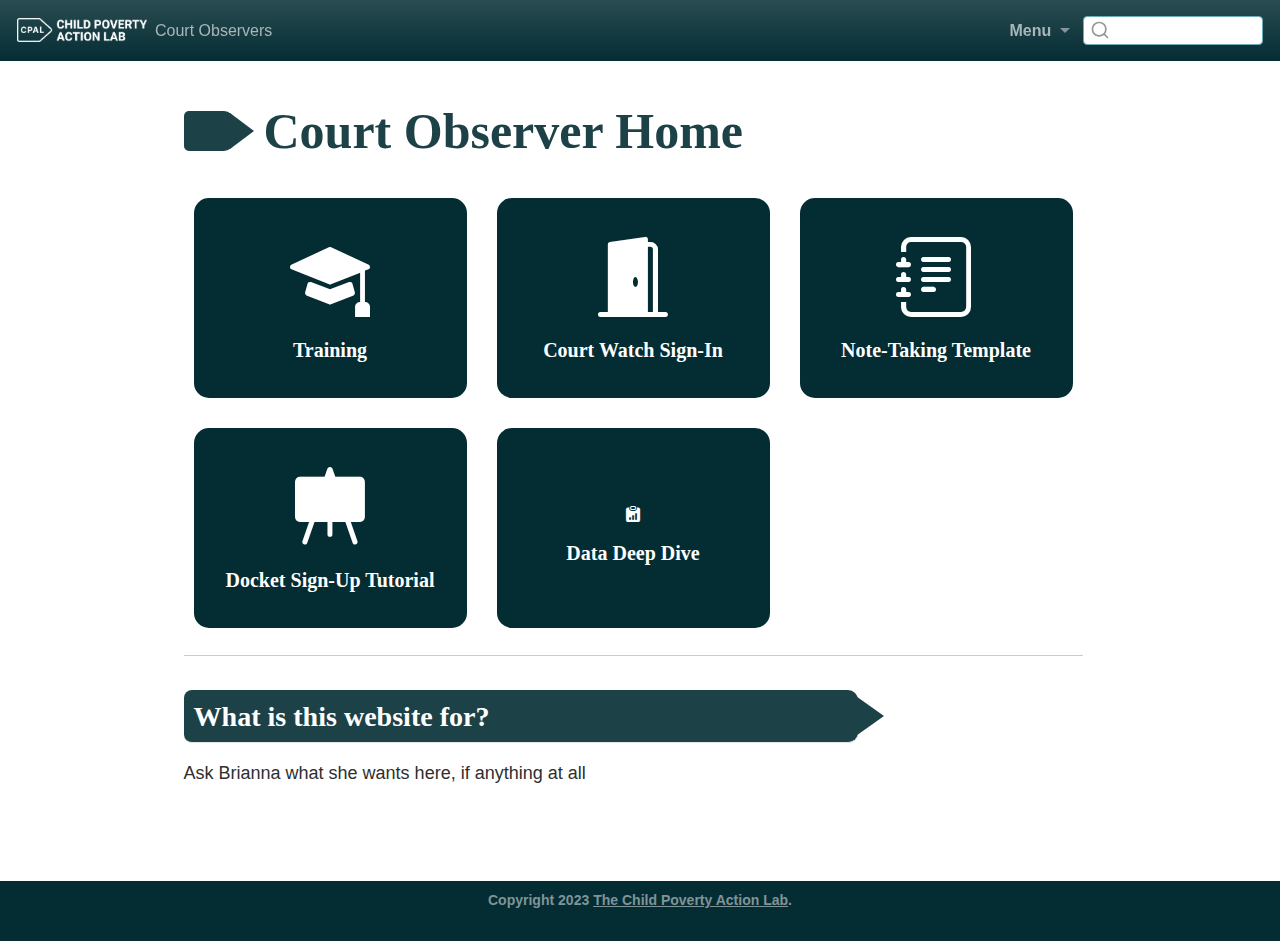
<file: docs/index.html>
<!DOCTYPE html>
<html xmlns="http://www.w3.org/1999/xhtml" lang="en" xml:lang="en"><head>

<meta charset="utf-8">
<meta name="generator" content="quarto-1.3.450">

<meta name="viewport" content="width=device-width, initial-scale=1.0, user-scalable=yes">


<title>Court Observers - Court Observer Home</title>
<style>
code{white-space: pre-wrap;}
span.smallcaps{font-variant: small-caps;}
div.columns{display: flex; gap: min(4vw, 1.5em);}
div.column{flex: auto; overflow-x: auto;}
div.hanging-indent{margin-left: 1.5em; text-indent: -1.5em;}
ul.task-list{list-style: none;}
ul.task-list li input[type="checkbox"] {
  width: 0.8em;
  margin: 0 0.8em 0.2em -1em; /* quarto-specific, see https://github.com/quarto-dev/quarto-cli/issues/4556 */ 
  vertical-align: middle;
}
</style>


<script src="site_libs/quarto-nav/quarto-nav.js"></script>
<script src="site_libs/clipboard/clipboard.min.js"></script>
<script src="site_libs/quarto-search/autocomplete.umd.js"></script>
<script src="site_libs/quarto-search/fuse.min.js"></script>
<script src="site_libs/quarto-search/quarto-search.js"></script>
<meta name="quarto:offset" content="./">
<link href="./www/images/CPAL_favicon.ico" rel="icon">
<script src="site_libs/quarto-html/quarto.js"></script>
<script src="site_libs/quarto-html/popper.min.js"></script>
<script src="site_libs/quarto-html/tippy.umd.min.js"></script>
<link href="site_libs/quarto-html/tippy.css" rel="stylesheet">
<link href="site_libs/quarto-html/quarto-syntax-highlighting.css" rel="stylesheet" id="quarto-text-highlighting-styles">
<script src="site_libs/bootstrap/bootstrap.min.js"></script>
<link href="site_libs/bootstrap/bootstrap-icons.css" rel="stylesheet">
<link href="site_libs/bootstrap/bootstrap.min.css" rel="stylesheet" id="quarto-bootstrap" data-mode="light">
<script id="quarto-search-options" type="application/json">{
  "location": "navbar",
  "copy-button": false,
  "collapse-after": 3,
  "panel-placement": "end",
  "type": "textbox",
  "limit": 20,
  "language": {
    "search-no-results-text": "No results",
    "search-matching-documents-text": "matching documents",
    "search-copy-link-title": "Copy link to search",
    "search-hide-matches-text": "Hide additional matches",
    "search-more-match-text": "more match in this document",
    "search-more-matches-text": "more matches in this document",
    "search-clear-button-title": "Clear",
    "search-detached-cancel-button-title": "Cancel",
    "search-submit-button-title": "Submit",
    "search-label": "Search"
  }
}</script>
<style>html{ scroll-behavior: smooth; }</style>


</head>

<body class="nav-fixed fullcontent">

<div id="quarto-search-results"></div>
  <header id="quarto-header" class="headroom fixed-top">
    <nav class="navbar navbar-expand navbar-dark ">
      <div class="navbar-container container-fluid">
      <div class="navbar-brand-container">
    <a href="https://github.com/childpovertyactionlab" class="navbar-brand navbar-brand-logo">
    <img src="./www/images/CPAL_Logo_White.png" alt="" class="navbar-logo">
    </a>
    <a class="navbar-brand" href="https://github.com/childpovertyactionlab">
    <span class="navbar-title">Court Observers</span>
    </a>
  </div>
          <ul class="navbar-nav navbar-nav-scroll ms-auto">
  <li class="nav-item dropdown ">
    <a class="nav-link dropdown-toggle" href="#" id="nav-menu-bmenub" role="button" data-bs-toggle="dropdown" aria-expanded="false" rel="" target="">
 <span class="menu-text"><b>Menu<b></b></b></span>
    </a>
    <ul class="dropdown-menu dropdown-menu-end" aria-labelledby="nav-menu-bmenub">    
        <li>
    <a class="dropdown-item" href="./index.html" rel="" target=""><i class="bi bi-house" role="img">
</i> 
 <span class="dropdown-text">Home</span></a>
  </li>  
        <li>
    <a class="dropdown-item" href="./training.html" rel="" target=""><i class="bi bi-mortarboard" role="img">
</i> 
 <span class="dropdown-text">Training</span></a>
  </li>  
        <li>
    <a class="dropdown-item" href="https://esn.mokshadata.com/" rel="" target="_blank"><i class="bi bi-door-open" role="img">
</i> 
 <span class="dropdown-text">Court Watch Sign-In</span></a>
  </li>  
        <li>
    <a class="dropdown-item" href="./note_taking.html" rel="" target=""><i class="bi bi-journal-text" role="img">
</i> 
 <span class="dropdown-text">Note-Taking Template</span></a>
  </li>  
        <li>
    <a class="dropdown-item" href="./signup_tutorial.html" rel="" target=""><i class="bi bi-easel" role="img">
</i> 
 <span class="dropdown-text">Docket Sign-Up Tutorial</span></a>
  </li>  
        <li>
    <a class="dropdown-item" href="./data.html" rel="" target=""><i class="bi bi-clipboard-data" role="img">
</i> 
 <span class="dropdown-text">Data Deep Dive</span></a>
  </li>  
        <li>
    <a class="dropdown-item" href="https://github.com/childpovertyactionlab/court-observer" rel="" target=""><i class="bi bi-github" role="img">
</i> 
 <span class="dropdown-text">Github</span></a>
  </li>  
    </ul>
  </li>
</ul>
          <div class="quarto-navbar-tools">
</div>
            <div id="quarto-search" class="" title="Search"></div>
      </div> <!-- /container-fluid -->
    </nav>
</header>
<!-- content -->
<div id="quarto-content" class="quarto-container page-columns page-rows-contents page-layout-article page-navbar">
<!-- sidebar -->
<!-- margin-sidebar -->
    
<!-- main -->
<main class="content" id="quarto-document-content">

<header id="title-block-header" class="quarto-title-block default">
<div class="quarto-title">
<h1 class="title">Court Observer Home</h1>
</div>



<div class="quarto-title-meta">

    
  
    
  </div>
  

</header>

<style>

  p {
      font-size: 18px !important;
  }
  

</style>

<div class="grid-container">
  <a class="grid-link" href="training.html">
    <div>
      <p><i class="bi bi-mortarboard-fill" style="font-size:80px;"></i></p>
      <p><span>Training</span></p>
    </div>
  </a>
  <a class="grid-link" href="https://esn.mokshadata.com/" target="_blank">
    <div>
      <p><i class="bi bi-door-open-fill" style="font-size:80px;"></i></p>
      <p><span>Court Watch Sign-In</span></p>
    </div>
  </a>
  <a class="grid-link" href="note_taking.html">
    <div>
      <p><i class="bi bi-journal-text" style="font-size:80px;"></i></p>
      <p><span>Note-Taking Template</span></p>
    </div>
  </a>
  <a class="grid-link" href="signup_tutorial.html">
    <div>
      <p><i class="bi bi-easel-fill" style="font-size:80px;"></i></p>
      <p><span>Docket Sign-Up Tutorial</span></p>
    </div>
  </a>
  <a class="grid-link" href="data.html">
    <div>
      <p><i class="bi bi-clipboard-data-fill"></i></p>
      <p><span>Data Deep Dive</span></p>
    </div>
  </a>
</div>
<hr>
<section id="what-is-this-website-for" class="level2">
<h2 data-anchor-id="what-is-this-website-for">What is this website for?</h2>
<p>Ask Brianna what she wants here, if anything at all</p>
<b><b>

</b></b></section><b><b>

</b></b></main><b><b> <!-- /main -->
<script id="quarto-html-after-body" type="application/javascript">
window.document.addEventListener("DOMContentLoaded", function (event) {
  const toggleBodyColorMode = (bsSheetEl) => {
    const mode = bsSheetEl.getAttribute("data-mode");
    const bodyEl = window.document.querySelector("body");
    if (mode === "dark") {
      bodyEl.classList.add("quarto-dark");
      bodyEl.classList.remove("quarto-light");
    } else {
      bodyEl.classList.add("quarto-light");
      bodyEl.classList.remove("quarto-dark");
    }
  }
  const toggleBodyColorPrimary = () => {
    const bsSheetEl = window.document.querySelector("link#quarto-bootstrap");
    if (bsSheetEl) {
      toggleBodyColorMode(bsSheetEl);
    }
  }
  toggleBodyColorPrimary();  
  const isCodeAnnotation = (el) => {
    for (const clz of el.classList) {
      if (clz.startsWith('code-annotation-')) {                     
        return true;
      }
    }
    return false;
  }
  const clipboard = new window.ClipboardJS('.code-copy-button', {
    text: function(trigger) {
      const codeEl = trigger.previousElementSibling.cloneNode(true);
      for (const childEl of codeEl.children) {
        if (isCodeAnnotation(childEl)) {
          childEl.remove();
        }
      }
      return codeEl.innerText;
    }
  });
  clipboard.on('success', function(e) {
    // button target
    const button = e.trigger;
    // don't keep focus
    button.blur();
    // flash "checked"
    button.classList.add('code-copy-button-checked');
    var currentTitle = button.getAttribute("title");
    button.setAttribute("title", "Copied!");
    let tooltip;
    if (window.bootstrap) {
      button.setAttribute("data-bs-toggle", "tooltip");
      button.setAttribute("data-bs-placement", "left");
      button.setAttribute("data-bs-title", "Copied!");
      tooltip = new bootstrap.Tooltip(button, 
        { trigger: "manual", 
          customClass: "code-copy-button-tooltip",
          offset: [0, -8]});
      tooltip.show();    
    }
    setTimeout(function() {
      if (tooltip) {
        tooltip.hide();
        button.removeAttribute("data-bs-title");
        button.removeAttribute("data-bs-toggle");
        button.removeAttribute("data-bs-placement");
      }
      button.setAttribute("title", currentTitle);
      button.classList.remove('code-copy-button-checked');
    }, 1000);
    // clear code selection
    e.clearSelection();
  });
  function tippyHover(el, contentFn) {
    const config = {
      allowHTML: true,
      content: contentFn,
      maxWidth: 500,
      delay: 100,
      arrow: false,
      appendTo: function(el) {
          return el.parentElement;
      },
      interactive: true,
      interactiveBorder: 10,
      theme: 'quarto',
      placement: 'bottom-start'
    };
    window.tippy(el, config); 
  }
  const noterefs = window.document.querySelectorAll('a[role="doc-noteref"]');
  for (var i=0; i<noterefs.length; i++) {
    const ref = noterefs[i];
    tippyHover(ref, function() {
      // use id or data attribute instead here
      let href = ref.getAttribute('data-footnote-href') || ref.getAttribute('href');
      try { href = new URL(href).hash; } catch {}
      const id = href.replace(/^#\/?/, "");
      const note = window.document.getElementById(id);
      return note.innerHTML;
    });
  }
      let selectedAnnoteEl;
      const selectorForAnnotation = ( cell, annotation) => {
        let cellAttr = 'data-code-cell="' + cell + '"';
        let lineAttr = 'data-code-annotation="' +  annotation + '"';
        const selector = 'span[' + cellAttr + '][' + lineAttr + ']';
        return selector;
      }
      const selectCodeLines = (annoteEl) => {
        const doc = window.document;
        const targetCell = annoteEl.getAttribute("data-target-cell");
        const targetAnnotation = annoteEl.getAttribute("data-target-annotation");
        const annoteSpan = window.document.querySelector(selectorForAnnotation(targetCell, targetAnnotation));
        const lines = annoteSpan.getAttribute("data-code-lines").split(",");
        const lineIds = lines.map((line) => {
          return targetCell + "-" + line;
        })
        let top = null;
        let height = null;
        let parent = null;
        if (lineIds.length > 0) {
            //compute the position of the single el (top and bottom and make a div)
            const el = window.document.getElementById(lineIds[0]);
            top = el.offsetTop;
            height = el.offsetHeight;
            parent = el.parentElement.parentElement;
          if (lineIds.length > 1) {
            const lastEl = window.document.getElementById(lineIds[lineIds.length - 1]);
            const bottom = lastEl.offsetTop + lastEl.offsetHeight;
            height = bottom - top;
          }
          if (top !== null && height !== null && parent !== null) {
            // cook up a div (if necessary) and position it 
            let div = window.document.getElementById("code-annotation-line-highlight");
            if (div === null) {
              div = window.document.createElement("div");
              div.setAttribute("id", "code-annotation-line-highlight");
              div.style.position = 'absolute';
              parent.appendChild(div);
            }
            div.style.top = top - 2 + "px";
            div.style.height = height + 4 + "px";
            let gutterDiv = window.document.getElementById("code-annotation-line-highlight-gutter");
            if (gutterDiv === null) {
              gutterDiv = window.document.createElement("div");
              gutterDiv.setAttribute("id", "code-annotation-line-highlight-gutter");
              gutterDiv.style.position = 'absolute';
              const codeCell = window.document.getElementById(targetCell);
              const gutter = codeCell.querySelector('.code-annotation-gutter');
              gutter.appendChild(gutterDiv);
            }
            gutterDiv.style.top = top - 2 + "px";
            gutterDiv.style.height = height + 4 + "px";
          }
          selectedAnnoteEl = annoteEl;
        }
      };
      const unselectCodeLines = () => {
        const elementsIds = ["code-annotation-line-highlight", "code-annotation-line-highlight-gutter"];
        elementsIds.forEach((elId) => {
          const div = window.document.getElementById(elId);
          if (div) {
            div.remove();
          }
        });
        selectedAnnoteEl = undefined;
      };
      // Attach click handler to the DT
      const annoteDls = window.document.querySelectorAll('dt[data-target-cell]');
      for (const annoteDlNode of annoteDls) {
        annoteDlNode.addEventListener('click', (event) => {
          const clickedEl = event.target;
          if (clickedEl !== selectedAnnoteEl) {
            unselectCodeLines();
            const activeEl = window.document.querySelector('dt[data-target-cell].code-annotation-active');
            if (activeEl) {
              activeEl.classList.remove('code-annotation-active');
            }
            selectCodeLines(clickedEl);
            clickedEl.classList.add('code-annotation-active');
          } else {
            // Unselect the line
            unselectCodeLines();
            clickedEl.classList.remove('code-annotation-active');
          }
        });
      }
  const findCites = (el) => {
    const parentEl = el.parentElement;
    if (parentEl) {
      const cites = parentEl.dataset.cites;
      if (cites) {
        return {
          el,
          cites: cites.split(' ')
        };
      } else {
        return findCites(el.parentElement)
      }
    } else {
      return undefined;
    }
  };
  var bibliorefs = window.document.querySelectorAll('a[role="doc-biblioref"]');
  for (var i=0; i<bibliorefs.length; i++) {
    const ref = bibliorefs[i];
    const citeInfo = findCites(ref);
    if (citeInfo) {
      tippyHover(citeInfo.el, function() {
        var popup = window.document.createElement('div');
        citeInfo.cites.forEach(function(cite) {
          var citeDiv = window.document.createElement('div');
          citeDiv.classList.add('hanging-indent');
          citeDiv.classList.add('csl-entry');
          var biblioDiv = window.document.getElementById('ref-' + cite);
          if (biblioDiv) {
            citeDiv.innerHTML = biblioDiv.innerHTML;
          }
          popup.appendChild(citeDiv);
        });
        return popup.innerHTML;
      });
    }
  }
});
</script>
</b></b></div><b><b> <!-- /content -->
<footer class="footer">
  <div class="nav-footer">
    <div class="nav-footer-left">
      &nbsp;
    </div>   
    <div class="nav-footer-center">Copyright 2023 <b><a href="https://childpovertyactionlab.org/">The Child Poverty Action Lab</a>.</b></div>
    <div class="nav-footer-right">
      &nbsp;
    </div>
  </div>
</footer>



</b></b><script src="site_libs/quarto-html/zenscroll-min.js"></script>
</body></html>
</file>
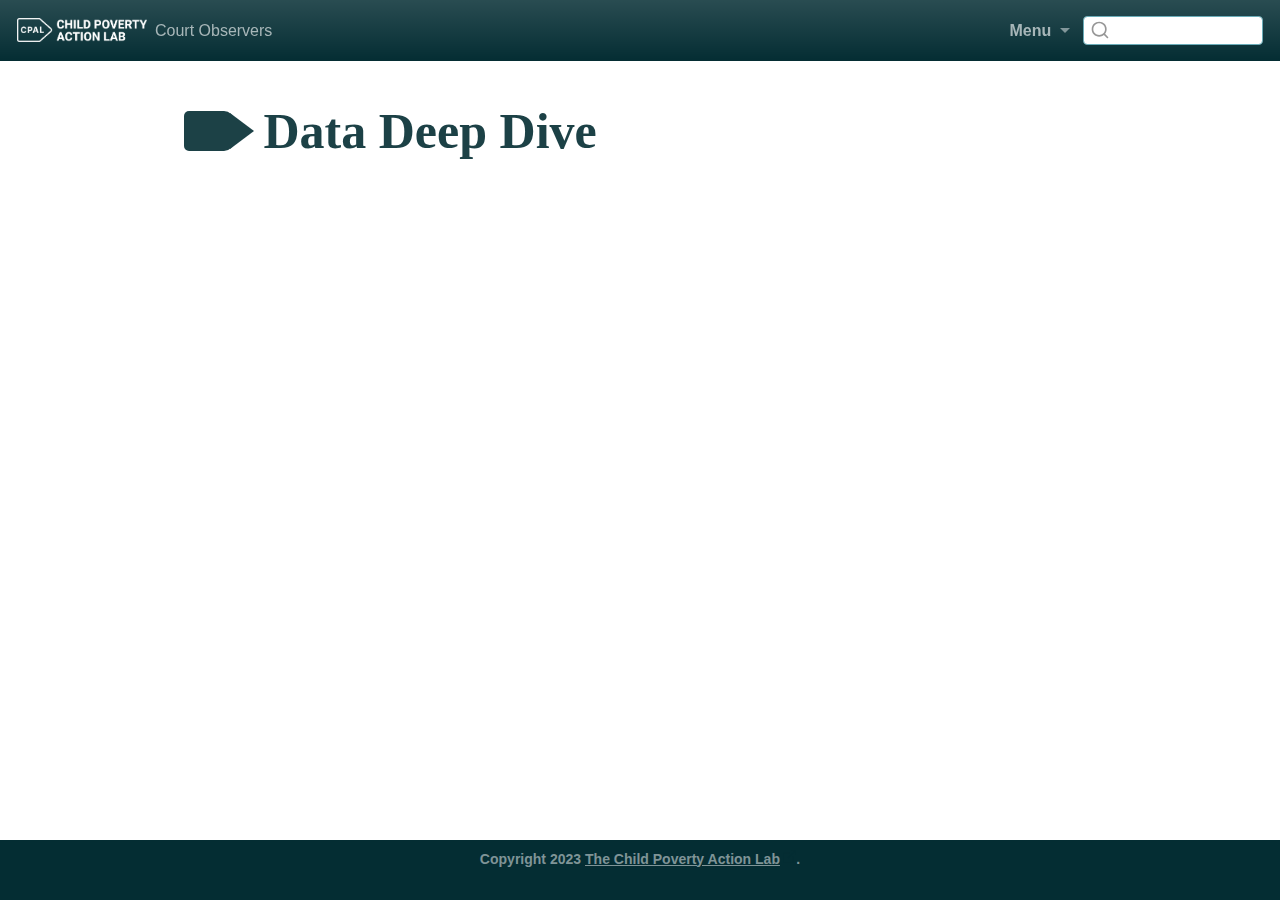
<file: docs/data.html>
<!DOCTYPE html>
<html xmlns="http://www.w3.org/1999/xhtml" lang="en" xml:lang="en"><head>

<meta charset="utf-8">
<meta name="generator" content="quarto-1.3.450">

<meta name="viewport" content="width=device-width, initial-scale=1.0, user-scalable=yes">


<title>Court Observers - Data Deep Dive</title>
<style>
code{white-space: pre-wrap;}
span.smallcaps{font-variant: small-caps;}
div.columns{display: flex; gap: min(4vw, 1.5em);}
div.column{flex: auto; overflow-x: auto;}
div.hanging-indent{margin-left: 1.5em; text-indent: -1.5em;}
ul.task-list{list-style: none;}
ul.task-list li input[type="checkbox"] {
  width: 0.8em;
  margin: 0 0.8em 0.2em -1em; /* quarto-specific, see https://github.com/quarto-dev/quarto-cli/issues/4556 */ 
  vertical-align: middle;
}
</style>


<script src="site_libs/quarto-nav/quarto-nav.js"></script>
<script src="site_libs/clipboard/clipboard.min.js"></script>
<script src="site_libs/quarto-search/autocomplete.umd.js"></script>
<script src="site_libs/quarto-search/fuse.min.js"></script>
<script src="site_libs/quarto-search/quarto-search.js"></script>
<meta name="quarto:offset" content="./">
<link href="./www/images/CPAL_favicon.ico" rel="icon">
<script src="site_libs/quarto-html/quarto.js"></script>
<script src="site_libs/quarto-html/popper.min.js"></script>
<script src="site_libs/quarto-html/tippy.umd.min.js"></script>
<link href="site_libs/quarto-html/tippy.css" rel="stylesheet">
<link href="site_libs/quarto-html/quarto-syntax-highlighting.css" rel="stylesheet" id="quarto-text-highlighting-styles">
<script src="site_libs/bootstrap/bootstrap.min.js"></script>
<link href="site_libs/bootstrap/bootstrap-icons.css" rel="stylesheet">
<link href="site_libs/bootstrap/bootstrap.min.css" rel="stylesheet" id="quarto-bootstrap" data-mode="light">
<script id="quarto-search-options" type="application/json">{
  "location": "navbar",
  "copy-button": false,
  "collapse-after": 3,
  "panel-placement": "end",
  "type": "textbox",
  "limit": 20,
  "language": {
    "search-no-results-text": "No results",
    "search-matching-documents-text": "matching documents",
    "search-copy-link-title": "Copy link to search",
    "search-hide-matches-text": "Hide additional matches",
    "search-more-match-text": "more match in this document",
    "search-more-matches-text": "more matches in this document",
    "search-clear-button-title": "Clear",
    "search-detached-cancel-button-title": "Cancel",
    "search-submit-button-title": "Submit",
    "search-label": "Search"
  }
}</script>
<style>html{ scroll-behavior: smooth; }</style>


</head>

<body class="nav-fixed fullcontent">

<div id="quarto-search-results"></div>
  <header id="quarto-header" class="headroom fixed-top">
    <nav class="navbar navbar-expand navbar-dark ">
      <div class="navbar-container container-fluid">
      <div class="navbar-brand-container">
    <a href="https://github.com/childpovertyactionlab" class="navbar-brand navbar-brand-logo">
    <img src="./www/images/CPAL_Logo_White.png" alt="" class="navbar-logo">
    </a>
    <a class="navbar-brand" href="https://github.com/childpovertyactionlab">
    <span class="navbar-title">Court Observers</span>
    </a>
  </div>
          <ul class="navbar-nav navbar-nav-scroll ms-auto">
  <li class="nav-item dropdown ">
    <a class="nav-link dropdown-toggle" href="#" id="nav-menu-bmenub" role="button" data-bs-toggle="dropdown" aria-expanded="false" rel="" target="">
 <span class="menu-text"><b>Menu<b></b></b></span>
    </a>
    <ul class="dropdown-menu dropdown-menu-end" aria-labelledby="nav-menu-bmenub">    
        <li>
    <a class="dropdown-item" href="./index.html" rel="" target=""><i class="bi bi-house" role="img">
</i> 
 <span class="dropdown-text">Home</span></a>
  </li>  
        <li>
    <a class="dropdown-item" href="./training.html" rel="" target=""><i class="bi bi-mortarboard" role="img">
</i> 
 <span class="dropdown-text">Training</span></a>
  </li>  
        <li>
    <a class="dropdown-item" href="https://esn.mokshadata.com/" rel="" target="_blank"><i class="bi bi-door-open" role="img">
</i> 
 <span class="dropdown-text">Court Watch Sign-In</span></a>
  </li>  
        <li>
    <a class="dropdown-item" href="./note_taking.html" rel="" target=""><i class="bi bi-journal-text" role="img">
</i> 
 <span class="dropdown-text">Note-Taking Template</span></a>
  </li>  
        <li>
    <a class="dropdown-item" href="./signup_tutorial.html" rel="" target=""><i class="bi bi-easel" role="img">
</i> 
 <span class="dropdown-text">Docket Sign-Up Tutorial</span></a>
  </li>  
        <li>
    <a class="dropdown-item" href="./data.html" rel="" target=""><i class="bi bi-clipboard-data" role="img">
</i> 
 <span class="dropdown-text">Data Deep Dive</span></a>
  </li>  
        <li>
    <a class="dropdown-item" href="https://github.com/childpovertyactionlab/court-observer" rel="" target=""><i class="bi bi-github" role="img">
</i> 
 <span class="dropdown-text">Github</span></a>
  </li>  
    </ul>
  </li>
</ul>
          <div class="quarto-navbar-tools">
</div>
            <div id="quarto-search" class="" title="Search"></div>
      </div> <!-- /container-fluid -->
    </nav>
</header>
<!-- content -->
<div id="quarto-content" class="quarto-container page-columns page-rows-contents page-layout-article page-navbar">
<!-- sidebar -->
<!-- margin-sidebar -->
    
<!-- main -->
<main class="content" id="quarto-document-content">

<header id="title-block-header" class="quarto-title-block default">
<div class="quarto-title">
<h1 class="title">Data Deep Dive</h1>
</div>



<div class="quarto-title-meta">

    
  
    
  </div>
  

</header>

<style>
  .iframe-container {
    width: 100%;
    margin: 0 auto;
  }

  iframe {
    width: 100%;
    height: 550px;
    border: none;
  }
</style>
<div class="iframe-container">
<iframe src="https://docs.google.com/presentation/d/e/2PACX-1vQWOgKwjzr1Y3ApphqTM9A5gVa8FSTIO_U66_SmUUyGdUmLn0zfrgU8E22HfVZlIQfeiS6EIy1MyjYb/embed?start=false&amp;loop=false&amp;delayms=3000" frameborder="0" allowfullscreen="true" mozallowfullscreen="true" webkitallowfullscreen="true">
</iframe>
</div>
<b><b>


</b></b></main><b><b> <!-- /main -->
<script id="quarto-html-after-body" type="application/javascript">
window.document.addEventListener("DOMContentLoaded", function (event) {
  const toggleBodyColorMode = (bsSheetEl) => {
    const mode = bsSheetEl.getAttribute("data-mode");
    const bodyEl = window.document.querySelector("body");
    if (mode === "dark") {
      bodyEl.classList.add("quarto-dark");
      bodyEl.classList.remove("quarto-light");
    } else {
      bodyEl.classList.add("quarto-light");
      bodyEl.classList.remove("quarto-dark");
    }
  }
  const toggleBodyColorPrimary = () => {
    const bsSheetEl = window.document.querySelector("link#quarto-bootstrap");
    if (bsSheetEl) {
      toggleBodyColorMode(bsSheetEl);
    }
  }
  toggleBodyColorPrimary();  
  const isCodeAnnotation = (el) => {
    for (const clz of el.classList) {
      if (clz.startsWith('code-annotation-')) {                     
        return true;
      }
    }
    return false;
  }
  const clipboard = new window.ClipboardJS('.code-copy-button', {
    text: function(trigger) {
      const codeEl = trigger.previousElementSibling.cloneNode(true);
      for (const childEl of codeEl.children) {
        if (isCodeAnnotation(childEl)) {
          childEl.remove();
        }
      }
      return codeEl.innerText;
    }
  });
  clipboard.on('success', function(e) {
    // button target
    const button = e.trigger;
    // don't keep focus
    button.blur();
    // flash "checked"
    button.classList.add('code-copy-button-checked');
    var currentTitle = button.getAttribute("title");
    button.setAttribute("title", "Copied!");
    let tooltip;
    if (window.bootstrap) {
      button.setAttribute("data-bs-toggle", "tooltip");
      button.setAttribute("data-bs-placement", "left");
      button.setAttribute("data-bs-title", "Copied!");
      tooltip = new bootstrap.Tooltip(button, 
        { trigger: "manual", 
          customClass: "code-copy-button-tooltip",
          offset: [0, -8]});
      tooltip.show();    
    }
    setTimeout(function() {
      if (tooltip) {
        tooltip.hide();
        button.removeAttribute("data-bs-title");
        button.removeAttribute("data-bs-toggle");
        button.removeAttribute("data-bs-placement");
      }
      button.setAttribute("title", currentTitle);
      button.classList.remove('code-copy-button-checked');
    }, 1000);
    // clear code selection
    e.clearSelection();
  });
  function tippyHover(el, contentFn) {
    const config = {
      allowHTML: true,
      content: contentFn,
      maxWidth: 500,
      delay: 100,
      arrow: false,
      appendTo: function(el) {
          return el.parentElement;
      },
      interactive: true,
      interactiveBorder: 10,
      theme: 'quarto',
      placement: 'bottom-start'
    };
    window.tippy(el, config); 
  }
  const noterefs = window.document.querySelectorAll('a[role="doc-noteref"]');
  for (var i=0; i<noterefs.length; i++) {
    const ref = noterefs[i];
    tippyHover(ref, function() {
      // use id or data attribute instead here
      let href = ref.getAttribute('data-footnote-href') || ref.getAttribute('href');
      try { href = new URL(href).hash; } catch {}
      const id = href.replace(/^#\/?/, "");
      const note = window.document.getElementById(id);
      return note.innerHTML;
    });
  }
      let selectedAnnoteEl;
      const selectorForAnnotation = ( cell, annotation) => {
        let cellAttr = 'data-code-cell="' + cell + '"';
        let lineAttr = 'data-code-annotation="' +  annotation + '"';
        const selector = 'span[' + cellAttr + '][' + lineAttr + ']';
        return selector;
      }
      const selectCodeLines = (annoteEl) => {
        const doc = window.document;
        const targetCell = annoteEl.getAttribute("data-target-cell");
        const targetAnnotation = annoteEl.getAttribute("data-target-annotation");
        const annoteSpan = window.document.querySelector(selectorForAnnotation(targetCell, targetAnnotation));
        const lines = annoteSpan.getAttribute("data-code-lines").split(",");
        const lineIds = lines.map((line) => {
          return targetCell + "-" + line;
        })
        let top = null;
        let height = null;
        let parent = null;
        if (lineIds.length > 0) {
            //compute the position of the single el (top and bottom and make a div)
            const el = window.document.getElementById(lineIds[0]);
            top = el.offsetTop;
            height = el.offsetHeight;
            parent = el.parentElement.parentElement;
          if (lineIds.length > 1) {
            const lastEl = window.document.getElementById(lineIds[lineIds.length - 1]);
            const bottom = lastEl.offsetTop + lastEl.offsetHeight;
            height = bottom - top;
          }
          if (top !== null && height !== null && parent !== null) {
            // cook up a div (if necessary) and position it 
            let div = window.document.getElementById("code-annotation-line-highlight");
            if (div === null) {
              div = window.document.createElement("div");
              div.setAttribute("id", "code-annotation-line-highlight");
              div.style.position = 'absolute';
              parent.appendChild(div);
            }
            div.style.top = top - 2 + "px";
            div.style.height = height + 4 + "px";
            let gutterDiv = window.document.getElementById("code-annotation-line-highlight-gutter");
            if (gutterDiv === null) {
              gutterDiv = window.document.createElement("div");
              gutterDiv.setAttribute("id", "code-annotation-line-highlight-gutter");
              gutterDiv.style.position = 'absolute';
              const codeCell = window.document.getElementById(targetCell);
              const gutter = codeCell.querySelector('.code-annotation-gutter');
              gutter.appendChild(gutterDiv);
            }
            gutterDiv.style.top = top - 2 + "px";
            gutterDiv.style.height = height + 4 + "px";
          }
          selectedAnnoteEl = annoteEl;
        }
      };
      const unselectCodeLines = () => {
        const elementsIds = ["code-annotation-line-highlight", "code-annotation-line-highlight-gutter"];
        elementsIds.forEach((elId) => {
          const div = window.document.getElementById(elId);
          if (div) {
            div.remove();
          }
        });
        selectedAnnoteEl = undefined;
      };
      // Attach click handler to the DT
      const annoteDls = window.document.querySelectorAll('dt[data-target-cell]');
      for (const annoteDlNode of annoteDls) {
        annoteDlNode.addEventListener('click', (event) => {
          const clickedEl = event.target;
          if (clickedEl !== selectedAnnoteEl) {
            unselectCodeLines();
            const activeEl = window.document.querySelector('dt[data-target-cell].code-annotation-active');
            if (activeEl) {
              activeEl.classList.remove('code-annotation-active');
            }
            selectCodeLines(clickedEl);
            clickedEl.classList.add('code-annotation-active');
          } else {
            // Unselect the line
            unselectCodeLines();
            clickedEl.classList.remove('code-annotation-active');
          }
        });
      }
  const findCites = (el) => {
    const parentEl = el.parentElement;
    if (parentEl) {
      const cites = parentEl.dataset.cites;
      if (cites) {
        return {
          el,
          cites: cites.split(' ')
        };
      } else {
        return findCites(el.parentElement)
      }
    } else {
      return undefined;
    }
  };
  var bibliorefs = window.document.querySelectorAll('a[role="doc-biblioref"]');
  for (var i=0; i<bibliorefs.length; i++) {
    const ref = bibliorefs[i];
    const citeInfo = findCites(ref);
    if (citeInfo) {
      tippyHover(citeInfo.el, function() {
        var popup = window.document.createElement('div');
        citeInfo.cites.forEach(function(cite) {
          var citeDiv = window.document.createElement('div');
          citeDiv.classList.add('hanging-indent');
          citeDiv.classList.add('csl-entry');
          var biblioDiv = window.document.getElementById('ref-' + cite);
          if (biblioDiv) {
            citeDiv.innerHTML = biblioDiv.innerHTML;
          }
          popup.appendChild(citeDiv);
        });
        return popup.innerHTML;
      });
    }
  }
    var localhostRegex = new RegExp(/^(?:http|https):\/\/localhost\:?[0-9]*\//);
      var filterRegex = new RegExp('/' + window.location.host + '/');
    var isInternal = (href) => {
        return filterRegex.test(href) || localhostRegex.test(href);
    }
    // Inspect non-navigation links and adorn them if external
 	var links = window.document.querySelectorAll('a[href]:not(.nav-link):not(.navbar-brand):not(.toc-action):not(.sidebar-link):not(.sidebar-item-toggle):not(.pagination-link):not(.no-external):not([aria-hidden]):not(.dropdown-item)');
    for (var i=0; i<links.length; i++) {
      const link = links[i];
      if (!isInternal(link.href)) {
          // default icon
          link.classList.add("external");
      }
    }
});
</script>
</b></b></div><b><b> <!-- /content -->
<footer class="footer">
  <div class="nav-footer">
    <div class="nav-footer-left">
      &nbsp;
    </div>   
    <div class="nav-footer-center">Copyright 2023 <b><a href="https://childpovertyactionlab.org/">The Child Poverty Action Lab</a>.</b></div>
    <div class="nav-footer-right">
      &nbsp;
    </div>
  </div>
</footer>



</b></b><script src="site_libs/quarto-html/zenscroll-min.js"></script>
</body></html>
</file>
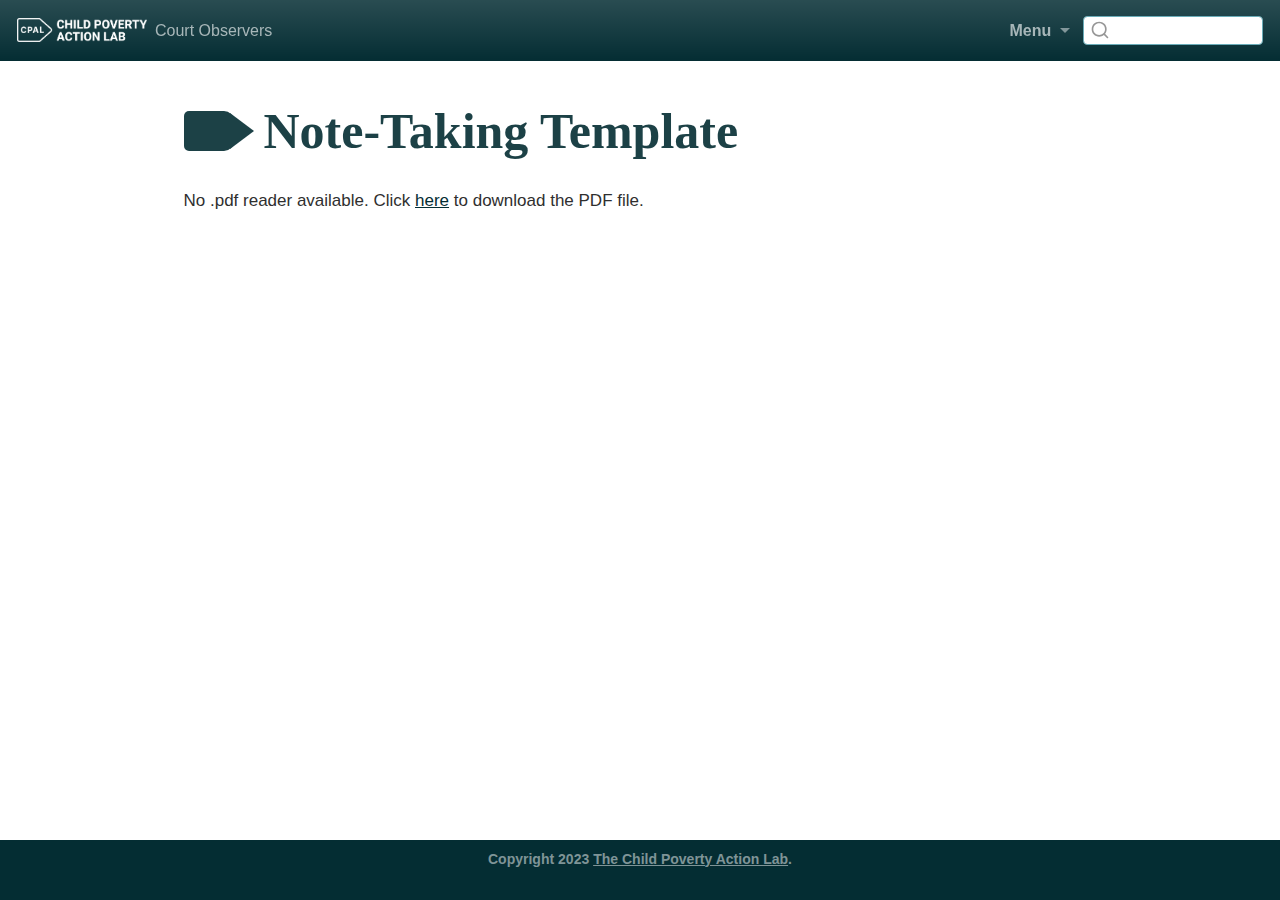
<file: docs/note_taking.html>
<!DOCTYPE html>
<html xmlns="http://www.w3.org/1999/xhtml" lang="en" xml:lang="en"><head>

<meta charset="utf-8">
<meta name="generator" content="quarto-1.3.450">

<meta name="viewport" content="width=device-width, initial-scale=1.0, user-scalable=yes">


<title>Court Observers - Note-Taking Template</title>
<style>
code{white-space: pre-wrap;}
span.smallcaps{font-variant: small-caps;}
div.columns{display: flex; gap: min(4vw, 1.5em);}
div.column{flex: auto; overflow-x: auto;}
div.hanging-indent{margin-left: 1.5em; text-indent: -1.5em;}
ul.task-list{list-style: none;}
ul.task-list li input[type="checkbox"] {
  width: 0.8em;
  margin: 0 0.8em 0.2em -1em; /* quarto-specific, see https://github.com/quarto-dev/quarto-cli/issues/4556 */ 
  vertical-align: middle;
}
</style>


<script src="site_libs/quarto-nav/quarto-nav.js"></script>
<script src="site_libs/clipboard/clipboard.min.js"></script>
<script src="site_libs/quarto-search/autocomplete.umd.js"></script>
<script src="site_libs/quarto-search/fuse.min.js"></script>
<script src="site_libs/quarto-search/quarto-search.js"></script>
<meta name="quarto:offset" content="./">
<link href="./www/images/CPAL_favicon.ico" rel="icon">
<script src="site_libs/quarto-html/quarto.js"></script>
<script src="site_libs/quarto-html/popper.min.js"></script>
<script src="site_libs/quarto-html/tippy.umd.min.js"></script>
<link href="site_libs/quarto-html/tippy.css" rel="stylesheet">
<link href="site_libs/quarto-html/quarto-syntax-highlighting.css" rel="stylesheet" id="quarto-text-highlighting-styles">
<script src="site_libs/bootstrap/bootstrap.min.js"></script>
<link href="site_libs/bootstrap/bootstrap-icons.css" rel="stylesheet">
<link href="site_libs/bootstrap/bootstrap.min.css" rel="stylesheet" id="quarto-bootstrap" data-mode="light">
<script id="quarto-search-options" type="application/json">{
  "location": "navbar",
  "copy-button": false,
  "collapse-after": 3,
  "panel-placement": "end",
  "type": "textbox",
  "limit": 20,
  "language": {
    "search-no-results-text": "No results",
    "search-matching-documents-text": "matching documents",
    "search-copy-link-title": "Copy link to search",
    "search-hide-matches-text": "Hide additional matches",
    "search-more-match-text": "more match in this document",
    "search-more-matches-text": "more matches in this document",
    "search-clear-button-title": "Clear",
    "search-detached-cancel-button-title": "Cancel",
    "search-submit-button-title": "Submit",
    "search-label": "Search"
  }
}</script>
<style>html{ scroll-behavior: smooth; }</style>


</head>

<body class="nav-fixed fullcontent">

<div id="quarto-search-results"></div>
  <header id="quarto-header" class="headroom fixed-top">
    <nav class="navbar navbar-expand navbar-dark ">
      <div class="navbar-container container-fluid">
      <div class="navbar-brand-container">
    <a href="index.html" class="navbar-brand navbar-brand-logo">
    <img src="./www/images/CPAL_Logo_White.png" alt="" class="navbar-logo">
    </a>
    <a class="navbar-brand" href="index.html">
    <span class="navbar-title">Court Observers</span>
    </a>
  </div>
          <ul class="navbar-nav navbar-nav-scroll ms-auto">
  <li class="nav-item dropdown ">
    <a class="nav-link dropdown-toggle" href="#" id="nav-menu-bmenub" role="button" data-bs-toggle="dropdown" aria-expanded="false" rel="" target="">
 <span class="menu-text"><b>Menu<b></b></b></span>
    </a>
    <ul class="dropdown-menu dropdown-menu-end" aria-labelledby="nav-menu-bmenub">    
        <li>
    <a class="dropdown-item" href="./index.html" rel="" target=""><i class="bi bi-house" role="img">
</i> 
 <span class="dropdown-text">Home</span></a>
  </li>  
        <li>
    <a class="dropdown-item" href="./training.html" rel="" target=""><i class="bi bi-mortarboard" role="img">
</i> 
 <span class="dropdown-text">Training</span></a>
  </li>  
        <li>
    <a class="dropdown-item" href="https://esn.mokshadata.com/" rel="" target="_blank"><i class="bi bi-door-open" role="img">
</i> 
 <span class="dropdown-text">Court Watch Sign-In</span></a>
  </li>  
        <li>
    <a class="dropdown-item" href="./note_taking.html" rel="" target=""><i class="bi bi-journal-text" role="img">
</i> 
 <span class="dropdown-text">Note-Taking Template</span></a>
  </li>  
        <li>
    <a class="dropdown-item" href="./signup_tutorial.html" rel="" target=""><i class="bi bi-easel" role="img">
</i> 
 <span class="dropdown-text">Docket Sign-Up Tutorial</span></a>
  </li>  
        <li>
    <a class="dropdown-item" href="https://github.com/childpovertyactionlab/court-observer" rel="" target=""><i class="bi bi-github" role="img">
</i> 
 <span class="dropdown-text">Github</span></a>
  </li>  
    </ul>
  </li>
</ul>
          <div class="quarto-navbar-tools">
</div>
            <div id="quarto-search" class="" title="Search"></div>
      </div> <!-- /container-fluid -->
    </nav>
</header>
<!-- content -->
<div id="quarto-content" class="quarto-container page-columns page-rows-contents page-layout-article page-navbar">
<!-- sidebar -->
<!-- margin-sidebar -->
    
<!-- main -->
<main class="content" id="quarto-document-content">

<header id="title-block-header" class="quarto-title-block default">
<div class="quarto-title">
<h1 class="title">Note-Taking Template</h1>
</div>



<div class="quarto-title-meta">

    
  
    
  </div>
  

</header>

<object data="assets/note_taking_template.pdf" type="application/pdf" width="100%" height="800px">
<p>
No .pdf reader available. Click <a href="assets/note_taking_template.pdf">here</a> to download the PDF file.
</p>
</object>
<b><b>


</b></b></main><b><b> <!-- /main -->
<script id="quarto-html-after-body" type="application/javascript">
window.document.addEventListener("DOMContentLoaded", function (event) {
  const toggleBodyColorMode = (bsSheetEl) => {
    const mode = bsSheetEl.getAttribute("data-mode");
    const bodyEl = window.document.querySelector("body");
    if (mode === "dark") {
      bodyEl.classList.add("quarto-dark");
      bodyEl.classList.remove("quarto-light");
    } else {
      bodyEl.classList.add("quarto-light");
      bodyEl.classList.remove("quarto-dark");
    }
  }
  const toggleBodyColorPrimary = () => {
    const bsSheetEl = window.document.querySelector("link#quarto-bootstrap");
    if (bsSheetEl) {
      toggleBodyColorMode(bsSheetEl);
    }
  }
  toggleBodyColorPrimary();  
  const isCodeAnnotation = (el) => {
    for (const clz of el.classList) {
      if (clz.startsWith('code-annotation-')) {                     
        return true;
      }
    }
    return false;
  }
  const clipboard = new window.ClipboardJS('.code-copy-button', {
    text: function(trigger) {
      const codeEl = trigger.previousElementSibling.cloneNode(true);
      for (const childEl of codeEl.children) {
        if (isCodeAnnotation(childEl)) {
          childEl.remove();
        }
      }
      return codeEl.innerText;
    }
  });
  clipboard.on('success', function(e) {
    // button target
    const button = e.trigger;
    // don't keep focus
    button.blur();
    // flash "checked"
    button.classList.add('code-copy-button-checked');
    var currentTitle = button.getAttribute("title");
    button.setAttribute("title", "Copied!");
    let tooltip;
    if (window.bootstrap) {
      button.setAttribute("data-bs-toggle", "tooltip");
      button.setAttribute("data-bs-placement", "left");
      button.setAttribute("data-bs-title", "Copied!");
      tooltip = new bootstrap.Tooltip(button, 
        { trigger: "manual", 
          customClass: "code-copy-button-tooltip",
          offset: [0, -8]});
      tooltip.show();    
    }
    setTimeout(function() {
      if (tooltip) {
        tooltip.hide();
        button.removeAttribute("data-bs-title");
        button.removeAttribute("data-bs-toggle");
        button.removeAttribute("data-bs-placement");
      }
      button.setAttribute("title", currentTitle);
      button.classList.remove('code-copy-button-checked');
    }, 1000);
    // clear code selection
    e.clearSelection();
  });
  function tippyHover(el, contentFn) {
    const config = {
      allowHTML: true,
      content: contentFn,
      maxWidth: 500,
      delay: 100,
      arrow: false,
      appendTo: function(el) {
          return el.parentElement;
      },
      interactive: true,
      interactiveBorder: 10,
      theme: 'quarto',
      placement: 'bottom-start'
    };
    window.tippy(el, config); 
  }
  const noterefs = window.document.querySelectorAll('a[role="doc-noteref"]');
  for (var i=0; i<noterefs.length; i++) {
    const ref = noterefs[i];
    tippyHover(ref, function() {
      // use id or data attribute instead here
      let href = ref.getAttribute('data-footnote-href') || ref.getAttribute('href');
      try { href = new URL(href).hash; } catch {}
      const id = href.replace(/^#\/?/, "");
      const note = window.document.getElementById(id);
      return note.innerHTML;
    });
  }
      let selectedAnnoteEl;
      const selectorForAnnotation = ( cell, annotation) => {
        let cellAttr = 'data-code-cell="' + cell + '"';
        let lineAttr = 'data-code-annotation="' +  annotation + '"';
        const selector = 'span[' + cellAttr + '][' + lineAttr + ']';
        return selector;
      }
      const selectCodeLines = (annoteEl) => {
        const doc = window.document;
        const targetCell = annoteEl.getAttribute("data-target-cell");
        const targetAnnotation = annoteEl.getAttribute("data-target-annotation");
        const annoteSpan = window.document.querySelector(selectorForAnnotation(targetCell, targetAnnotation));
        const lines = annoteSpan.getAttribute("data-code-lines").split(",");
        const lineIds = lines.map((line) => {
          return targetCell + "-" + line;
        })
        let top = null;
        let height = null;
        let parent = null;
        if (lineIds.length > 0) {
            //compute the position of the single el (top and bottom and make a div)
            const el = window.document.getElementById(lineIds[0]);
            top = el.offsetTop;
            height = el.offsetHeight;
            parent = el.parentElement.parentElement;
          if (lineIds.length > 1) {
            const lastEl = window.document.getElementById(lineIds[lineIds.length - 1]);
            const bottom = lastEl.offsetTop + lastEl.offsetHeight;
            height = bottom - top;
          }
          if (top !== null && height !== null && parent !== null) {
            // cook up a div (if necessary) and position it 
            let div = window.document.getElementById("code-annotation-line-highlight");
            if (div === null) {
              div = window.document.createElement("div");
              div.setAttribute("id", "code-annotation-line-highlight");
              div.style.position = 'absolute';
              parent.appendChild(div);
            }
            div.style.top = top - 2 + "px";
            div.style.height = height + 4 + "px";
            let gutterDiv = window.document.getElementById("code-annotation-line-highlight-gutter");
            if (gutterDiv === null) {
              gutterDiv = window.document.createElement("div");
              gutterDiv.setAttribute("id", "code-annotation-line-highlight-gutter");
              gutterDiv.style.position = 'absolute';
              const codeCell = window.document.getElementById(targetCell);
              const gutter = codeCell.querySelector('.code-annotation-gutter');
              gutter.appendChild(gutterDiv);
            }
            gutterDiv.style.top = top - 2 + "px";
            gutterDiv.style.height = height + 4 + "px";
          }
          selectedAnnoteEl = annoteEl;
        }
      };
      const unselectCodeLines = () => {
        const elementsIds = ["code-annotation-line-highlight", "code-annotation-line-highlight-gutter"];
        elementsIds.forEach((elId) => {
          const div = window.document.getElementById(elId);
          if (div) {
            div.remove();
          }
        });
        selectedAnnoteEl = undefined;
      };
      // Attach click handler to the DT
      const annoteDls = window.document.querySelectorAll('dt[data-target-cell]');
      for (const annoteDlNode of annoteDls) {
        annoteDlNode.addEventListener('click', (event) => {
          const clickedEl = event.target;
          if (clickedEl !== selectedAnnoteEl) {
            unselectCodeLines();
            const activeEl = window.document.querySelector('dt[data-target-cell].code-annotation-active');
            if (activeEl) {
              activeEl.classList.remove('code-annotation-active');
            }
            selectCodeLines(clickedEl);
            clickedEl.classList.add('code-annotation-active');
          } else {
            // Unselect the line
            unselectCodeLines();
            clickedEl.classList.remove('code-annotation-active');
          }
        });
      }
  const findCites = (el) => {
    const parentEl = el.parentElement;
    if (parentEl) {
      const cites = parentEl.dataset.cites;
      if (cites) {
        return {
          el,
          cites: cites.split(' ')
        };
      } else {
        return findCites(el.parentElement)
      }
    } else {
      return undefined;
    }
  };
  var bibliorefs = window.document.querySelectorAll('a[role="doc-biblioref"]');
  for (var i=0; i<bibliorefs.length; i++) {
    const ref = bibliorefs[i];
    const citeInfo = findCites(ref);
    if (citeInfo) {
      tippyHover(citeInfo.el, function() {
        var popup = window.document.createElement('div');
        citeInfo.cites.forEach(function(cite) {
          var citeDiv = window.document.createElement('div');
          citeDiv.classList.add('hanging-indent');
          citeDiv.classList.add('csl-entry');
          var biblioDiv = window.document.getElementById('ref-' + cite);
          if (biblioDiv) {
            citeDiv.innerHTML = biblioDiv.innerHTML;
          }
          popup.appendChild(citeDiv);
        });
        return popup.innerHTML;
      });
    }
  }
});
</script>
</b></b></div><b><b> <!-- /content -->
<footer class="footer">
  <div class="nav-footer">
    <div class="nav-footer-left">
      &nbsp;
    </div>   
    <div class="nav-footer-center">Copyright 2023 <b><a href="https://childpovertyactionlab.org/">The Child Poverty Action Lab</a>.</b></div>
    <div class="nav-footer-right">
      &nbsp;
    </div>
  </div>
</footer>



</b></b><script src="site_libs/quarto-html/zenscroll-min.js"></script>
</body></html>
</file>
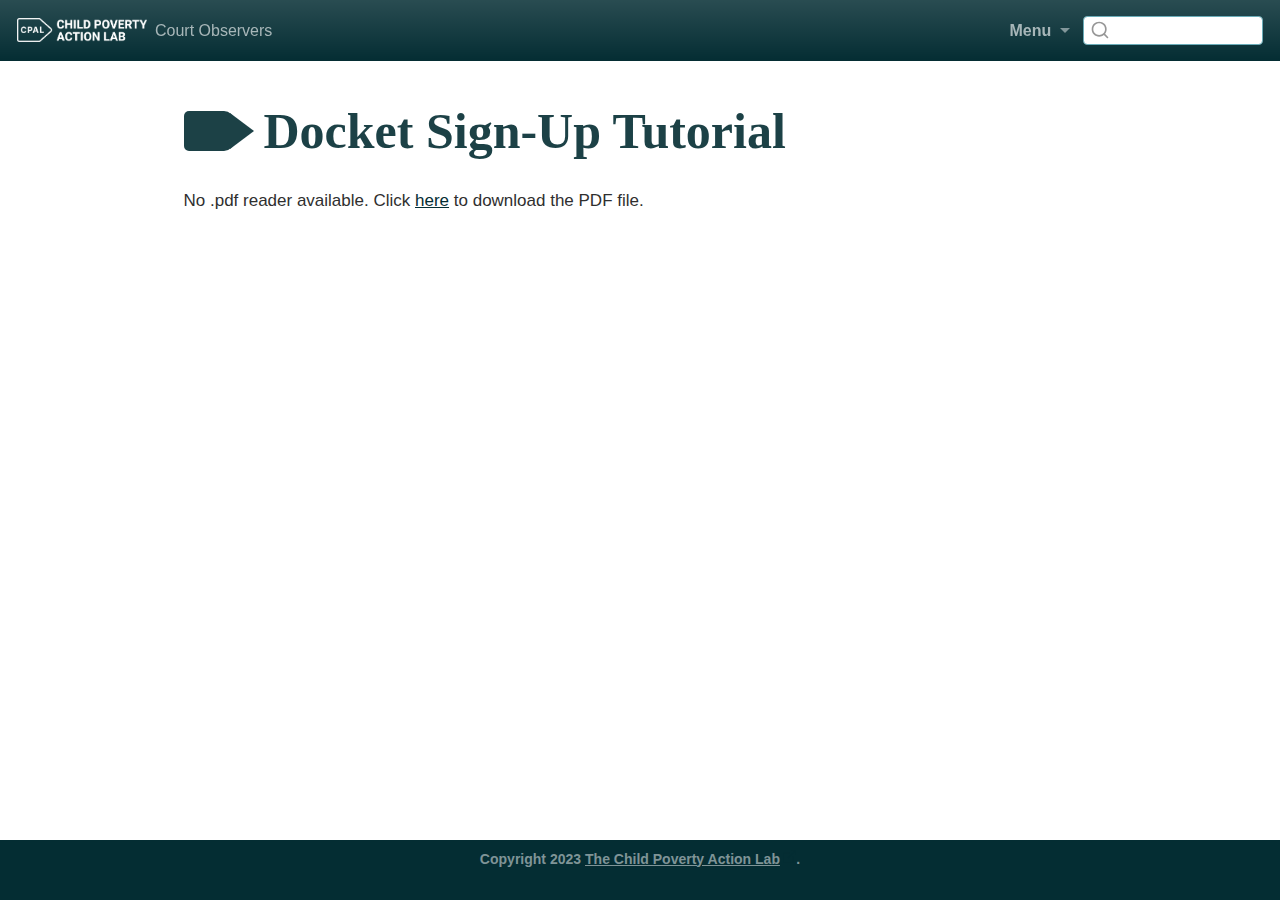
<file: docs/signup_tutorial.html>
<!DOCTYPE html>
<html xmlns="http://www.w3.org/1999/xhtml" lang="en" xml:lang="en"><head>

<meta charset="utf-8">
<meta name="generator" content="quarto-1.3.450">

<meta name="viewport" content="width=device-width, initial-scale=1.0, user-scalable=yes">


<title>Court Observers - Docket Sign-Up Tutorial</title>
<style>
code{white-space: pre-wrap;}
span.smallcaps{font-variant: small-caps;}
div.columns{display: flex; gap: min(4vw, 1.5em);}
div.column{flex: auto; overflow-x: auto;}
div.hanging-indent{margin-left: 1.5em; text-indent: -1.5em;}
ul.task-list{list-style: none;}
ul.task-list li input[type="checkbox"] {
  width: 0.8em;
  margin: 0 0.8em 0.2em -1em; /* quarto-specific, see https://github.com/quarto-dev/quarto-cli/issues/4556 */ 
  vertical-align: middle;
}
</style>


<script src="site_libs/quarto-nav/quarto-nav.js"></script>
<script src="site_libs/clipboard/clipboard.min.js"></script>
<script src="site_libs/quarto-search/autocomplete.umd.js"></script>
<script src="site_libs/quarto-search/fuse.min.js"></script>
<script src="site_libs/quarto-search/quarto-search.js"></script>
<meta name="quarto:offset" content="./">
<link href="./www/images/CPAL_favicon.ico" rel="icon">
<script src="site_libs/quarto-html/quarto.js"></script>
<script src="site_libs/quarto-html/popper.min.js"></script>
<script src="site_libs/quarto-html/tippy.umd.min.js"></script>
<link href="site_libs/quarto-html/tippy.css" rel="stylesheet">
<link href="site_libs/quarto-html/quarto-syntax-highlighting.css" rel="stylesheet" id="quarto-text-highlighting-styles">
<script src="site_libs/bootstrap/bootstrap.min.js"></script>
<link href="site_libs/bootstrap/bootstrap-icons.css" rel="stylesheet">
<link href="site_libs/bootstrap/bootstrap.min.css" rel="stylesheet" id="quarto-bootstrap" data-mode="light">
<script id="quarto-search-options" type="application/json">{
  "location": "navbar",
  "copy-button": false,
  "collapse-after": 3,
  "panel-placement": "end",
  "type": "textbox",
  "limit": 20,
  "language": {
    "search-no-results-text": "No results",
    "search-matching-documents-text": "matching documents",
    "search-copy-link-title": "Copy link to search",
    "search-hide-matches-text": "Hide additional matches",
    "search-more-match-text": "more match in this document",
    "search-more-matches-text": "more matches in this document",
    "search-clear-button-title": "Clear",
    "search-detached-cancel-button-title": "Cancel",
    "search-submit-button-title": "Submit",
    "search-label": "Search"
  }
}</script>
<style>html{ scroll-behavior: smooth; }</style>


</head>

<body class="nav-fixed fullcontent">

<div id="quarto-search-results"></div>
  <header id="quarto-header" class="headroom fixed-top">
    <nav class="navbar navbar-expand navbar-dark ">
      <div class="navbar-container container-fluid">
      <div class="navbar-brand-container">
    <a href="https://github.com/childpovertyactionlab" class="navbar-brand navbar-brand-logo">
    <img src="./www/images/CPAL_Logo_White.png" alt="" class="navbar-logo">
    </a>
    <a class="navbar-brand" href="https://github.com/childpovertyactionlab">
    <span class="navbar-title">Court Observers</span>
    </a>
  </div>
          <ul class="navbar-nav navbar-nav-scroll ms-auto">
  <li class="nav-item dropdown ">
    <a class="nav-link dropdown-toggle" href="#" id="nav-menu-bmenub" role="button" data-bs-toggle="dropdown" aria-expanded="false" rel="" target="">
 <span class="menu-text"><b>Menu<b></b></b></span>
    </a>
    <ul class="dropdown-menu dropdown-menu-end" aria-labelledby="nav-menu-bmenub">    
        <li>
    <a class="dropdown-item" href="./index.html" rel="" target=""><i class="bi bi-house" role="img">
</i> 
 <span class="dropdown-text">Home</span></a>
  </li>  
        <li>
    <a class="dropdown-item" href="./training.html" rel="" target=""><i class="bi bi-mortarboard" role="img">
</i> 
 <span class="dropdown-text">Training</span></a>
  </li>  
        <li>
    <a class="dropdown-item" href="https://esn.mokshadata.com/" rel="" target="_blank"><i class="bi bi-door-open" role="img">
</i> 
 <span class="dropdown-text">Court Watch Sign-In</span></a>
  </li>  
        <li>
    <a class="dropdown-item" href="./note_taking.html" rel="" target=""><i class="bi bi-journal-text" role="img">
</i> 
 <span class="dropdown-text">Note-Taking Template</span></a>
  </li>  
        <li>
    <a class="dropdown-item" href="./signup_tutorial.html" rel="" target=""><i class="bi bi-easel" role="img">
</i> 
 <span class="dropdown-text">Sign-Up Tutorial</span></a>
  </li>  
        <li>
    <a class="dropdown-item" href="./data.html" rel="" target=""><i class="bi bi-clipboard-data" role="img">
</i> 
 <span class="dropdown-text">Data Deep Dive</span></a>
  </li>  
        <li>
    <a class="dropdown-item" href="https://github.com/childpovertyactionlab/court-observer" rel="" target=""><i class="bi bi-github" role="img">
</i> 
 <span class="dropdown-text">Github</span></a>
  </li>  
    </ul>
  </li>
</ul>
          <div class="quarto-navbar-tools">
</div>
            <div id="quarto-search" class="" title="Search"></div>
      </div> <!-- /container-fluid -->
    </nav>
</header>
<!-- content -->
<div id="quarto-content" class="quarto-container page-columns page-rows-contents page-layout-article page-navbar">
<!-- sidebar -->
<!-- margin-sidebar -->
    
<!-- main -->
<main class="content" id="quarto-document-content">

<header id="title-block-header" class="quarto-title-block default">
<div class="quarto-title">
<h1 class="title">Docket Sign-Up Tutorial</h1>
</div>



<div class="quarto-title-meta">

    
  
    
  </div>
  

</header>

<object data="assets/docket_signup_tutorial.pdf" type="application/pdf" width="100%" height="800px">
<p>
No .pdf reader available. Click <a href="assets/docket_signup_tutorial.pdf">here</a> to download the PDF file.
</p>
</object>
<b><b>


</b></b></main><b><b> <!-- /main -->
<script id="quarto-html-after-body" type="application/javascript">
window.document.addEventListener("DOMContentLoaded", function (event) {
  const toggleBodyColorMode = (bsSheetEl) => {
    const mode = bsSheetEl.getAttribute("data-mode");
    const bodyEl = window.document.querySelector("body");
    if (mode === "dark") {
      bodyEl.classList.add("quarto-dark");
      bodyEl.classList.remove("quarto-light");
    } else {
      bodyEl.classList.add("quarto-light");
      bodyEl.classList.remove("quarto-dark");
    }
  }
  const toggleBodyColorPrimary = () => {
    const bsSheetEl = window.document.querySelector("link#quarto-bootstrap");
    if (bsSheetEl) {
      toggleBodyColorMode(bsSheetEl);
    }
  }
  toggleBodyColorPrimary();  
  const isCodeAnnotation = (el) => {
    for (const clz of el.classList) {
      if (clz.startsWith('code-annotation-')) {                     
        return true;
      }
    }
    return false;
  }
  const clipboard = new window.ClipboardJS('.code-copy-button', {
    text: function(trigger) {
      const codeEl = trigger.previousElementSibling.cloneNode(true);
      for (const childEl of codeEl.children) {
        if (isCodeAnnotation(childEl)) {
          childEl.remove();
        }
      }
      return codeEl.innerText;
    }
  });
  clipboard.on('success', function(e) {
    // button target
    const button = e.trigger;
    // don't keep focus
    button.blur();
    // flash "checked"
    button.classList.add('code-copy-button-checked');
    var currentTitle = button.getAttribute("title");
    button.setAttribute("title", "Copied!");
    let tooltip;
    if (window.bootstrap) {
      button.setAttribute("data-bs-toggle", "tooltip");
      button.setAttribute("data-bs-placement", "left");
      button.setAttribute("data-bs-title", "Copied!");
      tooltip = new bootstrap.Tooltip(button, 
        { trigger: "manual", 
          customClass: "code-copy-button-tooltip",
          offset: [0, -8]});
      tooltip.show();    
    }
    setTimeout(function() {
      if (tooltip) {
        tooltip.hide();
        button.removeAttribute("data-bs-title");
        button.removeAttribute("data-bs-toggle");
        button.removeAttribute("data-bs-placement");
      }
      button.setAttribute("title", currentTitle);
      button.classList.remove('code-copy-button-checked');
    }, 1000);
    // clear code selection
    e.clearSelection();
  });
  function tippyHover(el, contentFn) {
    const config = {
      allowHTML: true,
      content: contentFn,
      maxWidth: 500,
      delay: 100,
      arrow: false,
      appendTo: function(el) {
          return el.parentElement;
      },
      interactive: true,
      interactiveBorder: 10,
      theme: 'quarto',
      placement: 'bottom-start'
    };
    window.tippy(el, config); 
  }
  const noterefs = window.document.querySelectorAll('a[role="doc-noteref"]');
  for (var i=0; i<noterefs.length; i++) {
    const ref = noterefs[i];
    tippyHover(ref, function() {
      // use id or data attribute instead here
      let href = ref.getAttribute('data-footnote-href') || ref.getAttribute('href');
      try { href = new URL(href).hash; } catch {}
      const id = href.replace(/^#\/?/, "");
      const note = window.document.getElementById(id);
      return note.innerHTML;
    });
  }
      let selectedAnnoteEl;
      const selectorForAnnotation = ( cell, annotation) => {
        let cellAttr = 'data-code-cell="' + cell + '"';
        let lineAttr = 'data-code-annotation="' +  annotation + '"';
        const selector = 'span[' + cellAttr + '][' + lineAttr + ']';
        return selector;
      }
      const selectCodeLines = (annoteEl) => {
        const doc = window.document;
        const targetCell = annoteEl.getAttribute("data-target-cell");
        const targetAnnotation = annoteEl.getAttribute("data-target-annotation");
        const annoteSpan = window.document.querySelector(selectorForAnnotation(targetCell, targetAnnotation));
        const lines = annoteSpan.getAttribute("data-code-lines").split(",");
        const lineIds = lines.map((line) => {
          return targetCell + "-" + line;
        })
        let top = null;
        let height = null;
        let parent = null;
        if (lineIds.length > 0) {
            //compute the position of the single el (top and bottom and make a div)
            const el = window.document.getElementById(lineIds[0]);
            top = el.offsetTop;
            height = el.offsetHeight;
            parent = el.parentElement.parentElement;
          if (lineIds.length > 1) {
            const lastEl = window.document.getElementById(lineIds[lineIds.length - 1]);
            const bottom = lastEl.offsetTop + lastEl.offsetHeight;
            height = bottom - top;
          }
          if (top !== null && height !== null && parent !== null) {
            // cook up a div (if necessary) and position it 
            let div = window.document.getElementById("code-annotation-line-highlight");
            if (div === null) {
              div = window.document.createElement("div");
              div.setAttribute("id", "code-annotation-line-highlight");
              div.style.position = 'absolute';
              parent.appendChild(div);
            }
            div.style.top = top - 2 + "px";
            div.style.height = height + 4 + "px";
            let gutterDiv = window.document.getElementById("code-annotation-line-highlight-gutter");
            if (gutterDiv === null) {
              gutterDiv = window.document.createElement("div");
              gutterDiv.setAttribute("id", "code-annotation-line-highlight-gutter");
              gutterDiv.style.position = 'absolute';
              const codeCell = window.document.getElementById(targetCell);
              const gutter = codeCell.querySelector('.code-annotation-gutter');
              gutter.appendChild(gutterDiv);
            }
            gutterDiv.style.top = top - 2 + "px";
            gutterDiv.style.height = height + 4 + "px";
          }
          selectedAnnoteEl = annoteEl;
        }
      };
      const unselectCodeLines = () => {
        const elementsIds = ["code-annotation-line-highlight", "code-annotation-line-highlight-gutter"];
        elementsIds.forEach((elId) => {
          const div = window.document.getElementById(elId);
          if (div) {
            div.remove();
          }
        });
        selectedAnnoteEl = undefined;
      };
      // Attach click handler to the DT
      const annoteDls = window.document.querySelectorAll('dt[data-target-cell]');
      for (const annoteDlNode of annoteDls) {
        annoteDlNode.addEventListener('click', (event) => {
          const clickedEl = event.target;
          if (clickedEl !== selectedAnnoteEl) {
            unselectCodeLines();
            const activeEl = window.document.querySelector('dt[data-target-cell].code-annotation-active');
            if (activeEl) {
              activeEl.classList.remove('code-annotation-active');
            }
            selectCodeLines(clickedEl);
            clickedEl.classList.add('code-annotation-active');
          } else {
            // Unselect the line
            unselectCodeLines();
            clickedEl.classList.remove('code-annotation-active');
          }
        });
      }
  const findCites = (el) => {
    const parentEl = el.parentElement;
    if (parentEl) {
      const cites = parentEl.dataset.cites;
      if (cites) {
        return {
          el,
          cites: cites.split(' ')
        };
      } else {
        return findCites(el.parentElement)
      }
    } else {
      return undefined;
    }
  };
  var bibliorefs = window.document.querySelectorAll('a[role="doc-biblioref"]');
  for (var i=0; i<bibliorefs.length; i++) {
    const ref = bibliorefs[i];
    const citeInfo = findCites(ref);
    if (citeInfo) {
      tippyHover(citeInfo.el, function() {
        var popup = window.document.createElement('div');
        citeInfo.cites.forEach(function(cite) {
          var citeDiv = window.document.createElement('div');
          citeDiv.classList.add('hanging-indent');
          citeDiv.classList.add('csl-entry');
          var biblioDiv = window.document.getElementById('ref-' + cite);
          if (biblioDiv) {
            citeDiv.innerHTML = biblioDiv.innerHTML;
          }
          popup.appendChild(citeDiv);
        });
        return popup.innerHTML;
      });
    }
  }
    var localhostRegex = new RegExp(/^(?:http|https):\/\/localhost\:?[0-9]*\//);
      var filterRegex = new RegExp('/' + window.location.host + '/');
    var isInternal = (href) => {
        return filterRegex.test(href) || localhostRegex.test(href);
    }
    // Inspect non-navigation links and adorn them if external
 	var links = window.document.querySelectorAll('a[href]:not(.nav-link):not(.navbar-brand):not(.toc-action):not(.sidebar-link):not(.sidebar-item-toggle):not(.pagination-link):not(.no-external):not([aria-hidden]):not(.dropdown-item)');
    for (var i=0; i<links.length; i++) {
      const link = links[i];
      if (!isInternal(link.href)) {
          // default icon
          link.classList.add("external");
      }
    }
});
</script>
</b></b></div><b><b> <!-- /content -->
<footer class="footer">
  <div class="nav-footer">
    <div class="nav-footer-left">
      &nbsp;
    </div>   
    <div class="nav-footer-center">Copyright 2023 <b><a href="https://childpovertyactionlab.org/">The Child Poverty Action Lab</a>.</b></div>
    <div class="nav-footer-right">
      &nbsp;
    </div>
  </div>
</footer>



</b></b><script src="site_libs/quarto-html/zenscroll-min.js"></script>
</body></html>
</file>
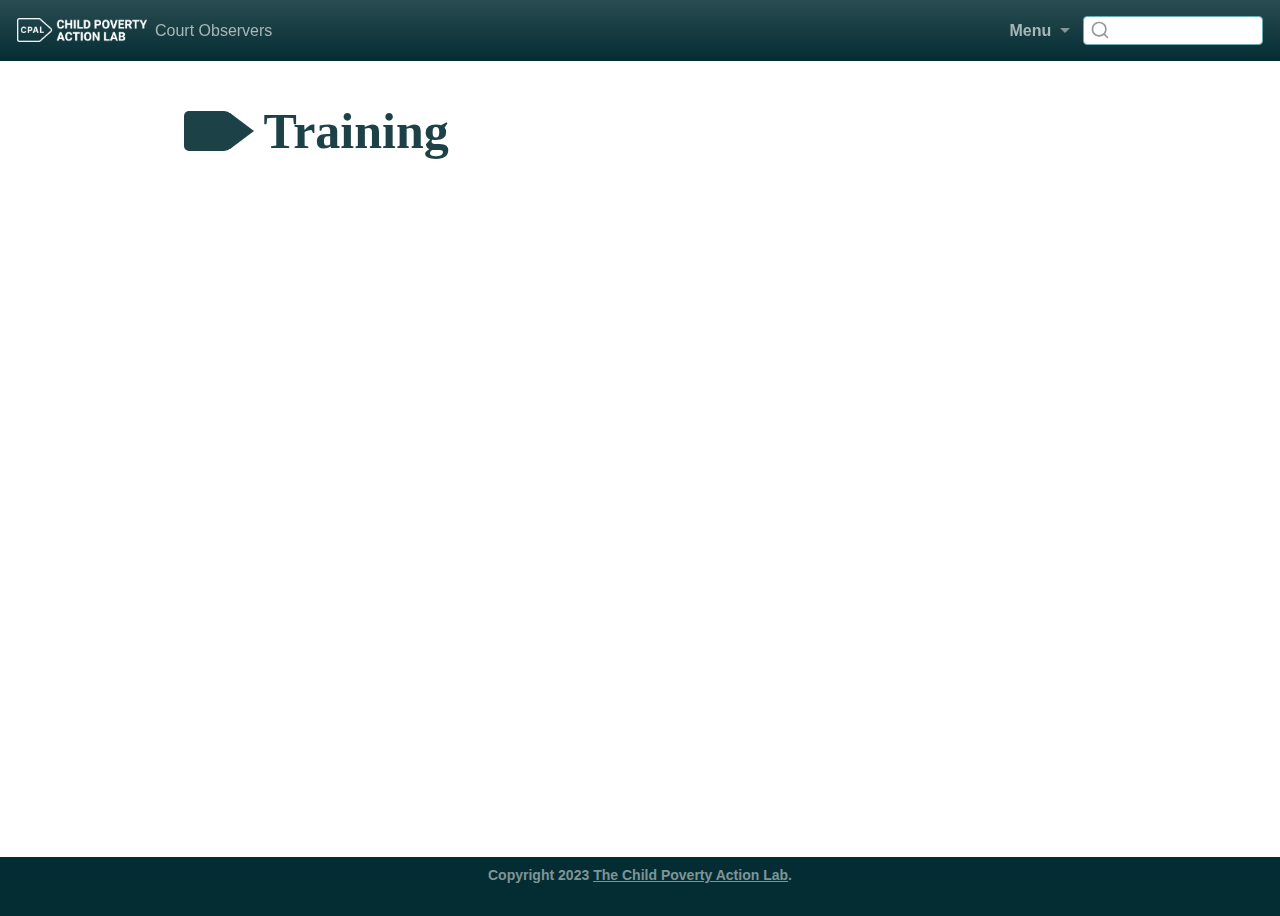
<file: docs/training.html>
<!DOCTYPE html>
<html xmlns="http://www.w3.org/1999/xhtml" lang="en" xml:lang="en"><head>

<meta charset="utf-8">
<meta name="generator" content="quarto-1.3.450">

<meta name="viewport" content="width=device-width, initial-scale=1.0, user-scalable=yes">


<title>Court Observers - Training</title>
<style>
code{white-space: pre-wrap;}
span.smallcaps{font-variant: small-caps;}
div.columns{display: flex; gap: min(4vw, 1.5em);}
div.column{flex: auto; overflow-x: auto;}
div.hanging-indent{margin-left: 1.5em; text-indent: -1.5em;}
ul.task-list{list-style: none;}
ul.task-list li input[type="checkbox"] {
  width: 0.8em;
  margin: 0 0.8em 0.2em -1em; /* quarto-specific, see https://github.com/quarto-dev/quarto-cli/issues/4556 */ 
  vertical-align: middle;
}
</style>


<script src="site_libs/quarto-nav/quarto-nav.js"></script>
<script src="site_libs/clipboard/clipboard.min.js"></script>
<script src="site_libs/quarto-search/autocomplete.umd.js"></script>
<script src="site_libs/quarto-search/fuse.min.js"></script>
<script src="site_libs/quarto-search/quarto-search.js"></script>
<meta name="quarto:offset" content="./">
<link href="./www/images/CPAL_favicon.ico" rel="icon">
<script src="site_libs/quarto-html/quarto.js"></script>
<script src="site_libs/quarto-html/popper.min.js"></script>
<script src="site_libs/quarto-html/tippy.umd.min.js"></script>
<link href="site_libs/quarto-html/tippy.css" rel="stylesheet">
<link href="site_libs/quarto-html/quarto-syntax-highlighting.css" rel="stylesheet" id="quarto-text-highlighting-styles">
<script src="site_libs/bootstrap/bootstrap.min.js"></script>
<link href="site_libs/bootstrap/bootstrap-icons.css" rel="stylesheet">
<link href="site_libs/bootstrap/bootstrap.min.css" rel="stylesheet" id="quarto-bootstrap" data-mode="light">
<script id="quarto-search-options" type="application/json">{
  "location": "navbar",
  "copy-button": false,
  "collapse-after": 3,
  "panel-placement": "end",
  "type": "textbox",
  "limit": 20,
  "language": {
    "search-no-results-text": "No results",
    "search-matching-documents-text": "matching documents",
    "search-copy-link-title": "Copy link to search",
    "search-hide-matches-text": "Hide additional matches",
    "search-more-match-text": "more match in this document",
    "search-more-matches-text": "more matches in this document",
    "search-clear-button-title": "Clear",
    "search-detached-cancel-button-title": "Cancel",
    "search-submit-button-title": "Submit",
    "search-label": "Search"
  }
}</script>
<style>html{ scroll-behavior: smooth; }</style>


</head>

<body class="nav-fixed fullcontent">

<div id="quarto-search-results"></div>
  <header id="quarto-header" class="headroom fixed-top">
    <nav class="navbar navbar-expand navbar-dark ">
      <div class="navbar-container container-fluid">
      <div class="navbar-brand-container">
    <a href="index.html" class="navbar-brand navbar-brand-logo">
    <img src="./www/images/CPAL_Logo_White.png" alt="" class="navbar-logo">
    </a>
    <a class="navbar-brand" href="index.html">
    <span class="navbar-title">Court Observers</span>
    </a>
  </div>
          <ul class="navbar-nav navbar-nav-scroll ms-auto">
  <li class="nav-item dropdown ">
    <a class="nav-link dropdown-toggle" href="#" id="nav-menu-bmenub" role="button" data-bs-toggle="dropdown" aria-expanded="false" rel="" target="">
 <span class="menu-text"><b>Menu<b></b></b></span>
    </a>
    <ul class="dropdown-menu dropdown-menu-end" aria-labelledby="nav-menu-bmenub">    
        <li>
    <a class="dropdown-item" href="./index.html" rel="" target=""><i class="bi bi-house" role="img">
</i> 
 <span class="dropdown-text">Home</span></a>
  </li>  
        <li>
    <a class="dropdown-item" href="./training.html" rel="" target=""><i class="bi bi-mortarboard" role="img">
</i> 
 <span class="dropdown-text">Training</span></a>
  </li>  
        <li>
    <a class="dropdown-item" href="https://esn.mokshadata.com/" rel="" target="_blank"><i class="bi bi-door-open" role="img">
</i> 
 <span class="dropdown-text">Court Watch Sign-In</span></a>
  </li>  
        <li>
    <a class="dropdown-item" href="./note_taking.html" rel="" target=""><i class="bi bi-journal-text" role="img">
</i> 
 <span class="dropdown-text">Note-Taking Template</span></a>
  </li>  
        <li>
    <a class="dropdown-item" href="./signup_tutorial.html" rel="" target=""><i class="bi bi-easel" role="img">
</i> 
 <span class="dropdown-text">Docket Sign-Up Tutorial</span></a>
  </li>  
        <li>
    <a class="dropdown-item" href="https://github.com/childpovertyactionlab/court-observer" rel="" target=""><i class="bi bi-github" role="img">
</i> 
 <span class="dropdown-text">Github</span></a>
  </li>  
    </ul>
  </li>
</ul>
          <div class="quarto-navbar-tools">
</div>
            <div id="quarto-search" class="" title="Search"></div>
      </div> <!-- /container-fluid -->
    </nav>
</header>
<!-- content -->
<div id="quarto-content" class="quarto-container page-columns page-rows-contents page-layout-article page-navbar">
<!-- sidebar -->
<!-- margin-sidebar -->
    
<!-- main -->
<main class="content" id="quarto-document-content">

<header id="title-block-header" class="quarto-title-block default">
<div class="quarto-title">
<h1 class="title">Training</h1>
</div>



<div class="quarto-title-meta">

    
  
    
  </div>
  

</header>

<style>
  .iframe-container {
    width: 100%;
    margin: 0 auto;
  }

  iframe {
    width: 100%;
    height: 550px;
    border: none;
  }
</style>
<div class="iframe-container">
<p><iframe src="https://docs.google.com/presentation/d/e/2PACX-1vSOYgDhJ0N5liWkHAv-8Xxz2EfRCfodSIi4OYL1FZXqD7aykH382U6XyQEXgZED4MiWqUppSgULRt5w/embed?start=false&amp;loop=false&amp;delayms=3000" frameborder="0" allowfullscreen="true" mozallowfullscreen="true" webkitallowfullscreen="true"></iframe></p>
</div>
<b><b>


</b></b></main><b><b> <!-- /main -->
<script id="quarto-html-after-body" type="application/javascript">
window.document.addEventListener("DOMContentLoaded", function (event) {
  const toggleBodyColorMode = (bsSheetEl) => {
    const mode = bsSheetEl.getAttribute("data-mode");
    const bodyEl = window.document.querySelector("body");
    if (mode === "dark") {
      bodyEl.classList.add("quarto-dark");
      bodyEl.classList.remove("quarto-light");
    } else {
      bodyEl.classList.add("quarto-light");
      bodyEl.classList.remove("quarto-dark");
    }
  }
  const toggleBodyColorPrimary = () => {
    const bsSheetEl = window.document.querySelector("link#quarto-bootstrap");
    if (bsSheetEl) {
      toggleBodyColorMode(bsSheetEl);
    }
  }
  toggleBodyColorPrimary();  
  const isCodeAnnotation = (el) => {
    for (const clz of el.classList) {
      if (clz.startsWith('code-annotation-')) {                     
        return true;
      }
    }
    return false;
  }
  const clipboard = new window.ClipboardJS('.code-copy-button', {
    text: function(trigger) {
      const codeEl = trigger.previousElementSibling.cloneNode(true);
      for (const childEl of codeEl.children) {
        if (isCodeAnnotation(childEl)) {
          childEl.remove();
        }
      }
      return codeEl.innerText;
    }
  });
  clipboard.on('success', function(e) {
    // button target
    const button = e.trigger;
    // don't keep focus
    button.blur();
    // flash "checked"
    button.classList.add('code-copy-button-checked');
    var currentTitle = button.getAttribute("title");
    button.setAttribute("title", "Copied!");
    let tooltip;
    if (window.bootstrap) {
      button.setAttribute("data-bs-toggle", "tooltip");
      button.setAttribute("data-bs-placement", "left");
      button.setAttribute("data-bs-title", "Copied!");
      tooltip = new bootstrap.Tooltip(button, 
        { trigger: "manual", 
          customClass: "code-copy-button-tooltip",
          offset: [0, -8]});
      tooltip.show();    
    }
    setTimeout(function() {
      if (tooltip) {
        tooltip.hide();
        button.removeAttribute("data-bs-title");
        button.removeAttribute("data-bs-toggle");
        button.removeAttribute("data-bs-placement");
      }
      button.setAttribute("title", currentTitle);
      button.classList.remove('code-copy-button-checked');
    }, 1000);
    // clear code selection
    e.clearSelection();
  });
  function tippyHover(el, contentFn) {
    const config = {
      allowHTML: true,
      content: contentFn,
      maxWidth: 500,
      delay: 100,
      arrow: false,
      appendTo: function(el) {
          return el.parentElement;
      },
      interactive: true,
      interactiveBorder: 10,
      theme: 'quarto',
      placement: 'bottom-start'
    };
    window.tippy(el, config); 
  }
  const noterefs = window.document.querySelectorAll('a[role="doc-noteref"]');
  for (var i=0; i<noterefs.length; i++) {
    const ref = noterefs[i];
    tippyHover(ref, function() {
      // use id or data attribute instead here
      let href = ref.getAttribute('data-footnote-href') || ref.getAttribute('href');
      try { href = new URL(href).hash; } catch {}
      const id = href.replace(/^#\/?/, "");
      const note = window.document.getElementById(id);
      return note.innerHTML;
    });
  }
      let selectedAnnoteEl;
      const selectorForAnnotation = ( cell, annotation) => {
        let cellAttr = 'data-code-cell="' + cell + '"';
        let lineAttr = 'data-code-annotation="' +  annotation + '"';
        const selector = 'span[' + cellAttr + '][' + lineAttr + ']';
        return selector;
      }
      const selectCodeLines = (annoteEl) => {
        const doc = window.document;
        const targetCell = annoteEl.getAttribute("data-target-cell");
        const targetAnnotation = annoteEl.getAttribute("data-target-annotation");
        const annoteSpan = window.document.querySelector(selectorForAnnotation(targetCell, targetAnnotation));
        const lines = annoteSpan.getAttribute("data-code-lines").split(",");
        const lineIds = lines.map((line) => {
          return targetCell + "-" + line;
        })
        let top = null;
        let height = null;
        let parent = null;
        if (lineIds.length > 0) {
            //compute the position of the single el (top and bottom and make a div)
            const el = window.document.getElementById(lineIds[0]);
            top = el.offsetTop;
            height = el.offsetHeight;
            parent = el.parentElement.parentElement;
          if (lineIds.length > 1) {
            const lastEl = window.document.getElementById(lineIds[lineIds.length - 1]);
            const bottom = lastEl.offsetTop + lastEl.offsetHeight;
            height = bottom - top;
          }
          if (top !== null && height !== null && parent !== null) {
            // cook up a div (if necessary) and position it 
            let div = window.document.getElementById("code-annotation-line-highlight");
            if (div === null) {
              div = window.document.createElement("div");
              div.setAttribute("id", "code-annotation-line-highlight");
              div.style.position = 'absolute';
              parent.appendChild(div);
            }
            div.style.top = top - 2 + "px";
            div.style.height = height + 4 + "px";
            let gutterDiv = window.document.getElementById("code-annotation-line-highlight-gutter");
            if (gutterDiv === null) {
              gutterDiv = window.document.createElement("div");
              gutterDiv.setAttribute("id", "code-annotation-line-highlight-gutter");
              gutterDiv.style.position = 'absolute';
              const codeCell = window.document.getElementById(targetCell);
              const gutter = codeCell.querySelector('.code-annotation-gutter');
              gutter.appendChild(gutterDiv);
            }
            gutterDiv.style.top = top - 2 + "px";
            gutterDiv.style.height = height + 4 + "px";
          }
          selectedAnnoteEl = annoteEl;
        }
      };
      const unselectCodeLines = () => {
        const elementsIds = ["code-annotation-line-highlight", "code-annotation-line-highlight-gutter"];
        elementsIds.forEach((elId) => {
          const div = window.document.getElementById(elId);
          if (div) {
            div.remove();
          }
        });
        selectedAnnoteEl = undefined;
      };
      // Attach click handler to the DT
      const annoteDls = window.document.querySelectorAll('dt[data-target-cell]');
      for (const annoteDlNode of annoteDls) {
        annoteDlNode.addEventListener('click', (event) => {
          const clickedEl = event.target;
          if (clickedEl !== selectedAnnoteEl) {
            unselectCodeLines();
            const activeEl = window.document.querySelector('dt[data-target-cell].code-annotation-active');
            if (activeEl) {
              activeEl.classList.remove('code-annotation-active');
            }
            selectCodeLines(clickedEl);
            clickedEl.classList.add('code-annotation-active');
          } else {
            // Unselect the line
            unselectCodeLines();
            clickedEl.classList.remove('code-annotation-active');
          }
        });
      }
  const findCites = (el) => {
    const parentEl = el.parentElement;
    if (parentEl) {
      const cites = parentEl.dataset.cites;
      if (cites) {
        return {
          el,
          cites: cites.split(' ')
        };
      } else {
        return findCites(el.parentElement)
      }
    } else {
      return undefined;
    }
  };
  var bibliorefs = window.document.querySelectorAll('a[role="doc-biblioref"]');
  for (var i=0; i<bibliorefs.length; i++) {
    const ref = bibliorefs[i];
    const citeInfo = findCites(ref);
    if (citeInfo) {
      tippyHover(citeInfo.el, function() {
        var popup = window.document.createElement('div');
        citeInfo.cites.forEach(function(cite) {
          var citeDiv = window.document.createElement('div');
          citeDiv.classList.add('hanging-indent');
          citeDiv.classList.add('csl-entry');
          var biblioDiv = window.document.getElementById('ref-' + cite);
          if (biblioDiv) {
            citeDiv.innerHTML = biblioDiv.innerHTML;
          }
          popup.appendChild(citeDiv);
        });
        return popup.innerHTML;
      });
    }
  }
});
</script>
</b></b></div><b><b> <!-- /content -->
<footer class="footer">
  <div class="nav-footer">
    <div class="nav-footer-left">
      &nbsp;
    </div>   
    <div class="nav-footer-center">Copyright 2023 <b><a href="https://childpovertyactionlab.org/">The Child Poverty Action Lab</a>.</b></div>
    <div class="nav-footer-right">
      &nbsp;
    </div>
  </div>
</footer>



</b></b><script src="site_libs/quarto-html/zenscroll-min.js"></script>
</body></html>
</file>
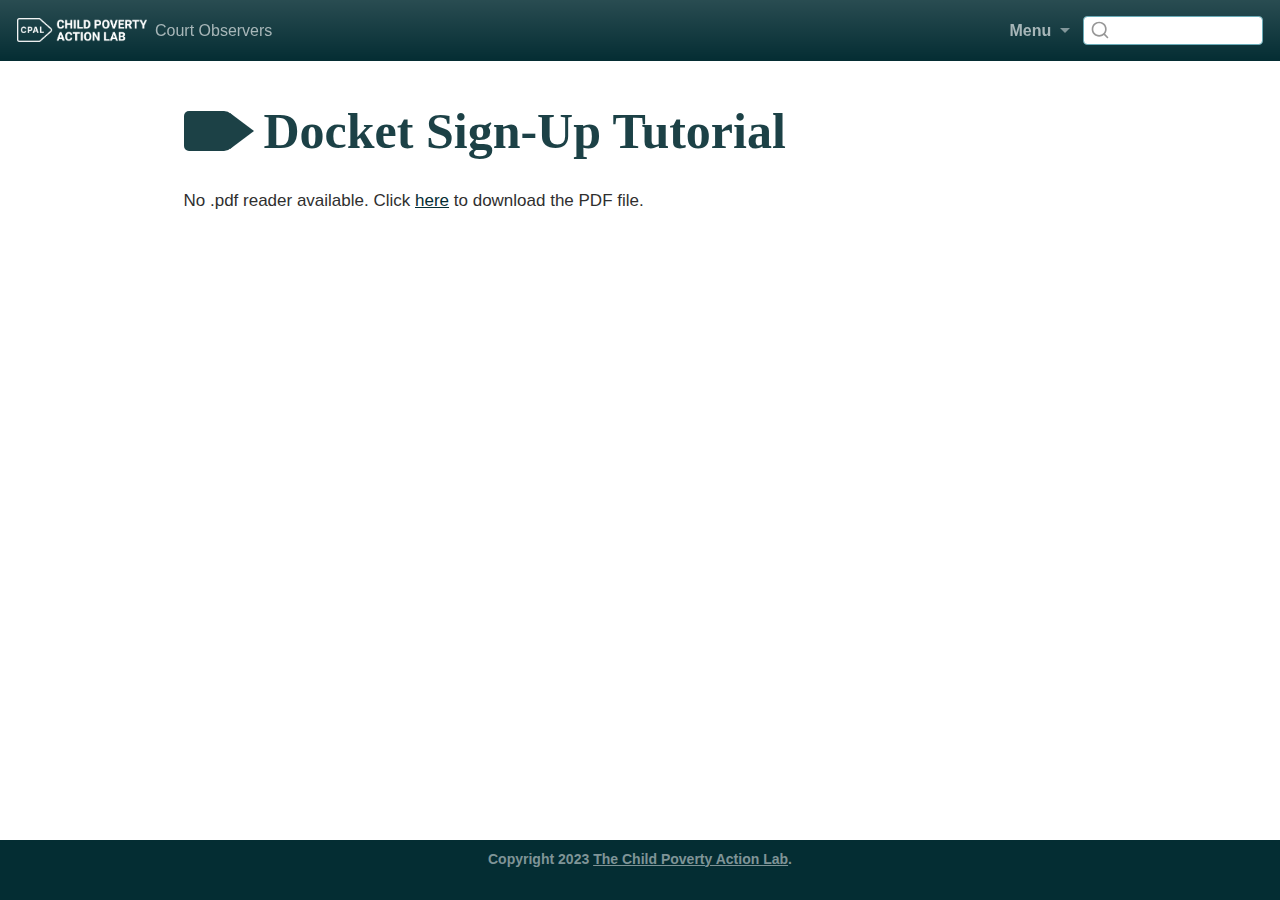
<file: docs/tutorial.html>
<!DOCTYPE html>
<html xmlns="http://www.w3.org/1999/xhtml" lang="en" xml:lang="en"><head>

<meta charset="utf-8">
<meta name="generator" content="quarto-1.3.450">

<meta name="viewport" content="width=device-width, initial-scale=1.0, user-scalable=yes">


<title>Court Observers - Docket Sign-Up Tutorial</title>
<style>
code{white-space: pre-wrap;}
span.smallcaps{font-variant: small-caps;}
div.columns{display: flex; gap: min(4vw, 1.5em);}
div.column{flex: auto; overflow-x: auto;}
div.hanging-indent{margin-left: 1.5em; text-indent: -1.5em;}
ul.task-list{list-style: none;}
ul.task-list li input[type="checkbox"] {
  width: 0.8em;
  margin: 0 0.8em 0.2em -1em; /* quarto-specific, see https://github.com/quarto-dev/quarto-cli/issues/4556 */ 
  vertical-align: middle;
}
</style>


<script src="site_libs/quarto-nav/quarto-nav.js"></script>
<script src="site_libs/clipboard/clipboard.min.js"></script>
<script src="site_libs/quarto-search/autocomplete.umd.js"></script>
<script src="site_libs/quarto-search/fuse.min.js"></script>
<script src="site_libs/quarto-search/quarto-search.js"></script>
<meta name="quarto:offset" content="./">
<link href="./www/images/CPAL_favicon.ico" rel="icon">
<script src="site_libs/quarto-html/quarto.js"></script>
<script src="site_libs/quarto-html/popper.min.js"></script>
<script src="site_libs/quarto-html/tippy.umd.min.js"></script>
<link href="site_libs/quarto-html/tippy.css" rel="stylesheet">
<link href="site_libs/quarto-html/quarto-syntax-highlighting.css" rel="stylesheet" id="quarto-text-highlighting-styles">
<script src="site_libs/bootstrap/bootstrap.min.js"></script>
<link href="site_libs/bootstrap/bootstrap-icons.css" rel="stylesheet">
<link href="site_libs/bootstrap/bootstrap.min.css" rel="stylesheet" id="quarto-bootstrap" data-mode="light">
<script id="quarto-search-options" type="application/json">{
  "location": "navbar",
  "copy-button": false,
  "collapse-after": 3,
  "panel-placement": "end",
  "type": "textbox",
  "limit": 20,
  "language": {
    "search-no-results-text": "No results",
    "search-matching-documents-text": "matching documents",
    "search-copy-link-title": "Copy link to search",
    "search-hide-matches-text": "Hide additional matches",
    "search-more-match-text": "more match in this document",
    "search-more-matches-text": "more matches in this document",
    "search-clear-button-title": "Clear",
    "search-detached-cancel-button-title": "Cancel",
    "search-submit-button-title": "Submit",
    "search-label": "Search"
  }
}</script>
<style>html{ scroll-behavior: smooth; }</style>


</head>

<body class="nav-fixed fullcontent">

<div id="quarto-search-results"></div>
  <header id="quarto-header" class="headroom fixed-top">
    <nav class="navbar navbar-expand navbar-dark ">
      <div class="navbar-container container-fluid">
      <div class="navbar-brand-container">
    <a href="index.html" class="navbar-brand navbar-brand-logo">
    <img src="./www/images/CPAL_Logo_White.png" alt="" class="navbar-logo">
    </a>
    <a class="navbar-brand" href="index.html">
    <span class="navbar-title">Court Observers</span>
    </a>
  </div>
          <ul class="navbar-nav navbar-nav-scroll ms-auto">
  <li class="nav-item dropdown ">
    <a class="nav-link dropdown-toggle" href="#" id="nav-menu-bmenub" role="button" data-bs-toggle="dropdown" aria-expanded="false" rel="" target="">
 <span class="menu-text"><b>Menu<b></b></b></span>
    </a>
    <ul class="dropdown-menu dropdown-menu-end" aria-labelledby="nav-menu-bmenub">    
        <li>
    <a class="dropdown-item" href="./index.html" rel="" target=""><i class="bi bi-house" role="img">
</i> 
 <span class="dropdown-text">Home</span></a>
  </li>  
        <li>
    <a class="dropdown-item" href="./training.html" rel="" target=""><i class="bi bi-mortarboard" role="img">
</i> 
 <span class="dropdown-text">Training</span></a>
  </li>  
        <li>
    <a class="dropdown-item" href="https://esn.mokshadata.com/" rel="" target="_blank"><i class="bi bi-door-open" role="img">
</i> 
 <span class="dropdown-text">Court Watch Sign-In</span></a>
  </li>  
        <li>
    <a class="dropdown-item" href="./note_taking.html" rel="" target=""><i class="bi bi-journal-text" role="img">
</i> 
 <span class="dropdown-text">Note-Taking Template</span></a>
  </li>  
        <li>
    <a class="dropdown-item" href="./signup_tutorial.html" rel="" target=""><i class="bi bi-easel" role="img">
</i> 
 <span class="dropdown-text">Docket Sign-Up Tutorial</span></a>
  </li>  
        <li>
    <a class="dropdown-item" href="https://github.com/childpovertyactionlab/court-observer" rel="" target=""><i class="bi bi-github" role="img">
</i> 
 <span class="dropdown-text">Github</span></a>
  </li>  
    </ul>
  </li>
</ul>
          <div class="quarto-navbar-tools">
</div>
            <div id="quarto-search" class="" title="Search"></div>
      </div> <!-- /container-fluid -->
    </nav>
</header>
<!-- content -->
<div id="quarto-content" class="quarto-container page-columns page-rows-contents page-layout-article page-navbar">
<!-- sidebar -->
<!-- margin-sidebar -->
    
<!-- main -->
<main class="content" id="quarto-document-content">

<header id="title-block-header" class="quarto-title-block default">
<div class="quarto-title">
<h1 class="title">Docket Sign-Up Tutorial</h1>
</div>



<div class="quarto-title-meta">

    
  
    
  </div>
  

</header>

<object data="assets/docket_signup_tutorial.pdf" type="application/pdf" width="100%" height="800px">
<p>
No .pdf reader available. Click <a href="assets/docket_signup_tutorial.pdf">here</a> to download the PDF file.
</p>
</object>
<b><b>


</b></b></main><b><b> <!-- /main -->
<script id="quarto-html-after-body" type="application/javascript">
window.document.addEventListener("DOMContentLoaded", function (event) {
  const toggleBodyColorMode = (bsSheetEl) => {
    const mode = bsSheetEl.getAttribute("data-mode");
    const bodyEl = window.document.querySelector("body");
    if (mode === "dark") {
      bodyEl.classList.add("quarto-dark");
      bodyEl.classList.remove("quarto-light");
    } else {
      bodyEl.classList.add("quarto-light");
      bodyEl.classList.remove("quarto-dark");
    }
  }
  const toggleBodyColorPrimary = () => {
    const bsSheetEl = window.document.querySelector("link#quarto-bootstrap");
    if (bsSheetEl) {
      toggleBodyColorMode(bsSheetEl);
    }
  }
  toggleBodyColorPrimary();  
  const isCodeAnnotation = (el) => {
    for (const clz of el.classList) {
      if (clz.startsWith('code-annotation-')) {                     
        return true;
      }
    }
    return false;
  }
  const clipboard = new window.ClipboardJS('.code-copy-button', {
    text: function(trigger) {
      const codeEl = trigger.previousElementSibling.cloneNode(true);
      for (const childEl of codeEl.children) {
        if (isCodeAnnotation(childEl)) {
          childEl.remove();
        }
      }
      return codeEl.innerText;
    }
  });
  clipboard.on('success', function(e) {
    // button target
    const button = e.trigger;
    // don't keep focus
    button.blur();
    // flash "checked"
    button.classList.add('code-copy-button-checked');
    var currentTitle = button.getAttribute("title");
    button.setAttribute("title", "Copied!");
    let tooltip;
    if (window.bootstrap) {
      button.setAttribute("data-bs-toggle", "tooltip");
      button.setAttribute("data-bs-placement", "left");
      button.setAttribute("data-bs-title", "Copied!");
      tooltip = new bootstrap.Tooltip(button, 
        { trigger: "manual", 
          customClass: "code-copy-button-tooltip",
          offset: [0, -8]});
      tooltip.show();    
    }
    setTimeout(function() {
      if (tooltip) {
        tooltip.hide();
        button.removeAttribute("data-bs-title");
        button.removeAttribute("data-bs-toggle");
        button.removeAttribute("data-bs-placement");
      }
      button.setAttribute("title", currentTitle);
      button.classList.remove('code-copy-button-checked');
    }, 1000);
    // clear code selection
    e.clearSelection();
  });
  function tippyHover(el, contentFn) {
    const config = {
      allowHTML: true,
      content: contentFn,
      maxWidth: 500,
      delay: 100,
      arrow: false,
      appendTo: function(el) {
          return el.parentElement;
      },
      interactive: true,
      interactiveBorder: 10,
      theme: 'quarto',
      placement: 'bottom-start'
    };
    window.tippy(el, config); 
  }
  const noterefs = window.document.querySelectorAll('a[role="doc-noteref"]');
  for (var i=0; i<noterefs.length; i++) {
    const ref = noterefs[i];
    tippyHover(ref, function() {
      // use id or data attribute instead here
      let href = ref.getAttribute('data-footnote-href') || ref.getAttribute('href');
      try { href = new URL(href).hash; } catch {}
      const id = href.replace(/^#\/?/, "");
      const note = window.document.getElementById(id);
      return note.innerHTML;
    });
  }
      let selectedAnnoteEl;
      const selectorForAnnotation = ( cell, annotation) => {
        let cellAttr = 'data-code-cell="' + cell + '"';
        let lineAttr = 'data-code-annotation="' +  annotation + '"';
        const selector = 'span[' + cellAttr + '][' + lineAttr + ']';
        return selector;
      }
      const selectCodeLines = (annoteEl) => {
        const doc = window.document;
        const targetCell = annoteEl.getAttribute("data-target-cell");
        const targetAnnotation = annoteEl.getAttribute("data-target-annotation");
        const annoteSpan = window.document.querySelector(selectorForAnnotation(targetCell, targetAnnotation));
        const lines = annoteSpan.getAttribute("data-code-lines").split(",");
        const lineIds = lines.map((line) => {
          return targetCell + "-" + line;
        })
        let top = null;
        let height = null;
        let parent = null;
        if (lineIds.length > 0) {
            //compute the position of the single el (top and bottom and make a div)
            const el = window.document.getElementById(lineIds[0]);
            top = el.offsetTop;
            height = el.offsetHeight;
            parent = el.parentElement.parentElement;
          if (lineIds.length > 1) {
            const lastEl = window.document.getElementById(lineIds[lineIds.length - 1]);
            const bottom = lastEl.offsetTop + lastEl.offsetHeight;
            height = bottom - top;
          }
          if (top !== null && height !== null && parent !== null) {
            // cook up a div (if necessary) and position it 
            let div = window.document.getElementById("code-annotation-line-highlight");
            if (div === null) {
              div = window.document.createElement("div");
              div.setAttribute("id", "code-annotation-line-highlight");
              div.style.position = 'absolute';
              parent.appendChild(div);
            }
            div.style.top = top - 2 + "px";
            div.style.height = height + 4 + "px";
            let gutterDiv = window.document.getElementById("code-annotation-line-highlight-gutter");
            if (gutterDiv === null) {
              gutterDiv = window.document.createElement("div");
              gutterDiv.setAttribute("id", "code-annotation-line-highlight-gutter");
              gutterDiv.style.position = 'absolute';
              const codeCell = window.document.getElementById(targetCell);
              const gutter = codeCell.querySelector('.code-annotation-gutter');
              gutter.appendChild(gutterDiv);
            }
            gutterDiv.style.top = top - 2 + "px";
            gutterDiv.style.height = height + 4 + "px";
          }
          selectedAnnoteEl = annoteEl;
        }
      };
      const unselectCodeLines = () => {
        const elementsIds = ["code-annotation-line-highlight", "code-annotation-line-highlight-gutter"];
        elementsIds.forEach((elId) => {
          const div = window.document.getElementById(elId);
          if (div) {
            div.remove();
          }
        });
        selectedAnnoteEl = undefined;
      };
      // Attach click handler to the DT
      const annoteDls = window.document.querySelectorAll('dt[data-target-cell]');
      for (const annoteDlNode of annoteDls) {
        annoteDlNode.addEventListener('click', (event) => {
          const clickedEl = event.target;
          if (clickedEl !== selectedAnnoteEl) {
            unselectCodeLines();
            const activeEl = window.document.querySelector('dt[data-target-cell].code-annotation-active');
            if (activeEl) {
              activeEl.classList.remove('code-annotation-active');
            }
            selectCodeLines(clickedEl);
            clickedEl.classList.add('code-annotation-active');
          } else {
            // Unselect the line
            unselectCodeLines();
            clickedEl.classList.remove('code-annotation-active');
          }
        });
      }
  const findCites = (el) => {
    const parentEl = el.parentElement;
    if (parentEl) {
      const cites = parentEl.dataset.cites;
      if (cites) {
        return {
          el,
          cites: cites.split(' ')
        };
      } else {
        return findCites(el.parentElement)
      }
    } else {
      return undefined;
    }
  };
  var bibliorefs = window.document.querySelectorAll('a[role="doc-biblioref"]');
  for (var i=0; i<bibliorefs.length; i++) {
    const ref = bibliorefs[i];
    const citeInfo = findCites(ref);
    if (citeInfo) {
      tippyHover(citeInfo.el, function() {
        var popup = window.document.createElement('div');
        citeInfo.cites.forEach(function(cite) {
          var citeDiv = window.document.createElement('div');
          citeDiv.classList.add('hanging-indent');
          citeDiv.classList.add('csl-entry');
          var biblioDiv = window.document.getElementById('ref-' + cite);
          if (biblioDiv) {
            citeDiv.innerHTML = biblioDiv.innerHTML;
          }
          popup.appendChild(citeDiv);
        });
        return popup.innerHTML;
      });
    }
  }
});
</script>
</b></b></div><b><b> <!-- /content -->
<footer class="footer">
  <div class="nav-footer">
    <div class="nav-footer-left">
      &nbsp;
    </div>   
    <div class="nav-footer-center">Copyright 2023 <b><a href="https://childpovertyactionlab.org/">The Child Poverty Action Lab</a>.</b></div>
    <div class="nav-footer-right">
      &nbsp;
    </div>
  </div>
</footer>



</b></b><script src="site_libs/quarto-html/zenscroll-min.js"></script>
</body></html>
</file>
<file: docs/site_libs/quarto-html/tippy.css>
.tippy-box[data-animation=fade][data-state=hidden]{opacity:0}[data-tippy-root]{max-width:calc(100vw - 10px)}.tippy-box{position:relative;background-color:#333;color:#fff;border-radius:4px;font-size:14px;line-height:1.4;white-space:normal;outline:0;transition-property:transform,visibility,opacity}.tippy-box[data-placement^=top]>.tippy-arrow{bottom:0}.tippy-box[data-placement^=top]>.tippy-arrow:before{bottom:-7px;left:0;border-width:8px 8px 0;border-top-color:initial;transform-origin:center top}.tippy-box[data-placement^=bottom]>.tippy-arrow{top:0}.tippy-box[data-placement^=bottom]>.tippy-arrow:before{top:-7px;left:0;border-width:0 8px 8px;border-bottom-color:initial;transform-origin:center bottom}.tippy-box[data-placement^=left]>.tippy-arrow{right:0}.tippy-box[data-placement^=left]>.tippy-arrow:before{border-width:8px 0 8px 8px;border-left-color:initial;right:-7px;transform-origin:center left}.tippy-box[data-placement^=right]>.tippy-arrow{left:0}.tippy-box[data-placement^=right]>.tippy-arrow:before{left:-7px;border-width:8px 8px 8px 0;border-right-color:initial;transform-origin:center right}.tippy-box[data-inertia][data-state=visible]{transition-timing-function:cubic-bezier(.54,1.5,.38,1.11)}.tippy-arrow{width:16px;height:16px;color:#333}.tippy-arrow:before{content:"";position:absolute;border-color:transparent;border-style:solid}.tippy-content{position:relative;padding:5px 9px;z-index:1}
</file>
<file: docs/site_libs/quarto-html/quarto-syntax-highlighting.css>
/* quarto syntax highlight colors */
:root {
  --quarto-hl-ot-color: #003B4F;
  --quarto-hl-at-color: #657422;
  --quarto-hl-ss-color: #20794D;
  --quarto-hl-an-color: #5E5E5E;
  --quarto-hl-fu-color: #4758AB;
  --quarto-hl-st-color: #20794D;
  --quarto-hl-cf-color: #003B4F;
  --quarto-hl-op-color: #5E5E5E;
  --quarto-hl-er-color: #AD0000;
  --quarto-hl-bn-color: #AD0000;
  --quarto-hl-al-color: #AD0000;
  --quarto-hl-va-color: #111111;
  --quarto-hl-bu-color: inherit;
  --quarto-hl-ex-color: inherit;
  --quarto-hl-pp-color: #AD0000;
  --quarto-hl-in-color: #5E5E5E;
  --quarto-hl-vs-color: #20794D;
  --quarto-hl-wa-color: #5E5E5E;
  --quarto-hl-do-color: #5E5E5E;
  --quarto-hl-im-color: #00769E;
  --quarto-hl-ch-color: #20794D;
  --quarto-hl-dt-color: #AD0000;
  --quarto-hl-fl-color: #AD0000;
  --quarto-hl-co-color: #5E5E5E;
  --quarto-hl-cv-color: #5E5E5E;
  --quarto-hl-cn-color: #8f5902;
  --quarto-hl-sc-color: #5E5E5E;
  --quarto-hl-dv-color: #AD0000;
  --quarto-hl-kw-color: #003B4F;
}

/* other quarto variables */
:root {
  --quarto-font-monospace: "Fira Code";
}

pre > code.sourceCode > span {
  color: #003B4F;
}

code span {
  color: #003B4F;
}

code.sourceCode > span {
  color: #003B4F;
}

div.sourceCode,
div.sourceCode pre.sourceCode {
  color: #003B4F;
}

code span.ot {
  color: #003B4F;
  font-style: inherit;
}

code span.at {
  color: #657422;
  font-style: inherit;
}

code span.ss {
  color: #20794D;
  font-style: inherit;
}

code span.an {
  color: #5E5E5E;
  font-style: inherit;
}

code span.fu {
  color: #4758AB;
  font-style: inherit;
}

code span.st {
  color: #20794D;
  font-style: inherit;
}

code span.cf {
  color: #003B4F;
  font-style: inherit;
}

code span.op {
  color: #5E5E5E;
  font-style: inherit;
}

code span.er {
  color: #AD0000;
  font-style: inherit;
}

code span.bn {
  color: #AD0000;
  font-style: inherit;
}

code span.al {
  color: #AD0000;
  font-style: inherit;
}

code span.va {
  color: #111111;
  font-style: inherit;
}

code span.bu {
  font-style: inherit;
}

code span.ex {
  font-style: inherit;
}

code span.pp {
  color: #AD0000;
  font-style: inherit;
}

code span.in {
  color: #5E5E5E;
  font-style: inherit;
}

code span.vs {
  color: #20794D;
  font-style: inherit;
}

code span.wa {
  color: #5E5E5E;
  font-style: italic;
}

code span.do {
  color: #5E5E5E;
  font-style: italic;
}

code span.im {
  color: #00769E;
  font-style: inherit;
}

code span.ch {
  color: #20794D;
  font-style: inherit;
}

code span.dt {
  color: #AD0000;
  font-style: inherit;
}

code span.fl {
  color: #AD0000;
  font-style: inherit;
}

code span.co {
  color: #5E5E5E;
  font-style: inherit;
}

code span.cv {
  color: #5E5E5E;
  font-style: italic;
}

code span.cn {
  color: #8f5902;
  font-style: inherit;
}

code span.sc {
  color: #5E5E5E;
  font-style: inherit;
}

code span.dv {
  color: #AD0000;
  font-style: inherit;
}

code span.kw {
  color: #003B4F;
  font-style: inherit;
}

.prevent-inlining {
  content: "</";
}

/*# sourceMappingURL=debc5d5d77c3f9108843748ff7464032.css.map */
</file>
